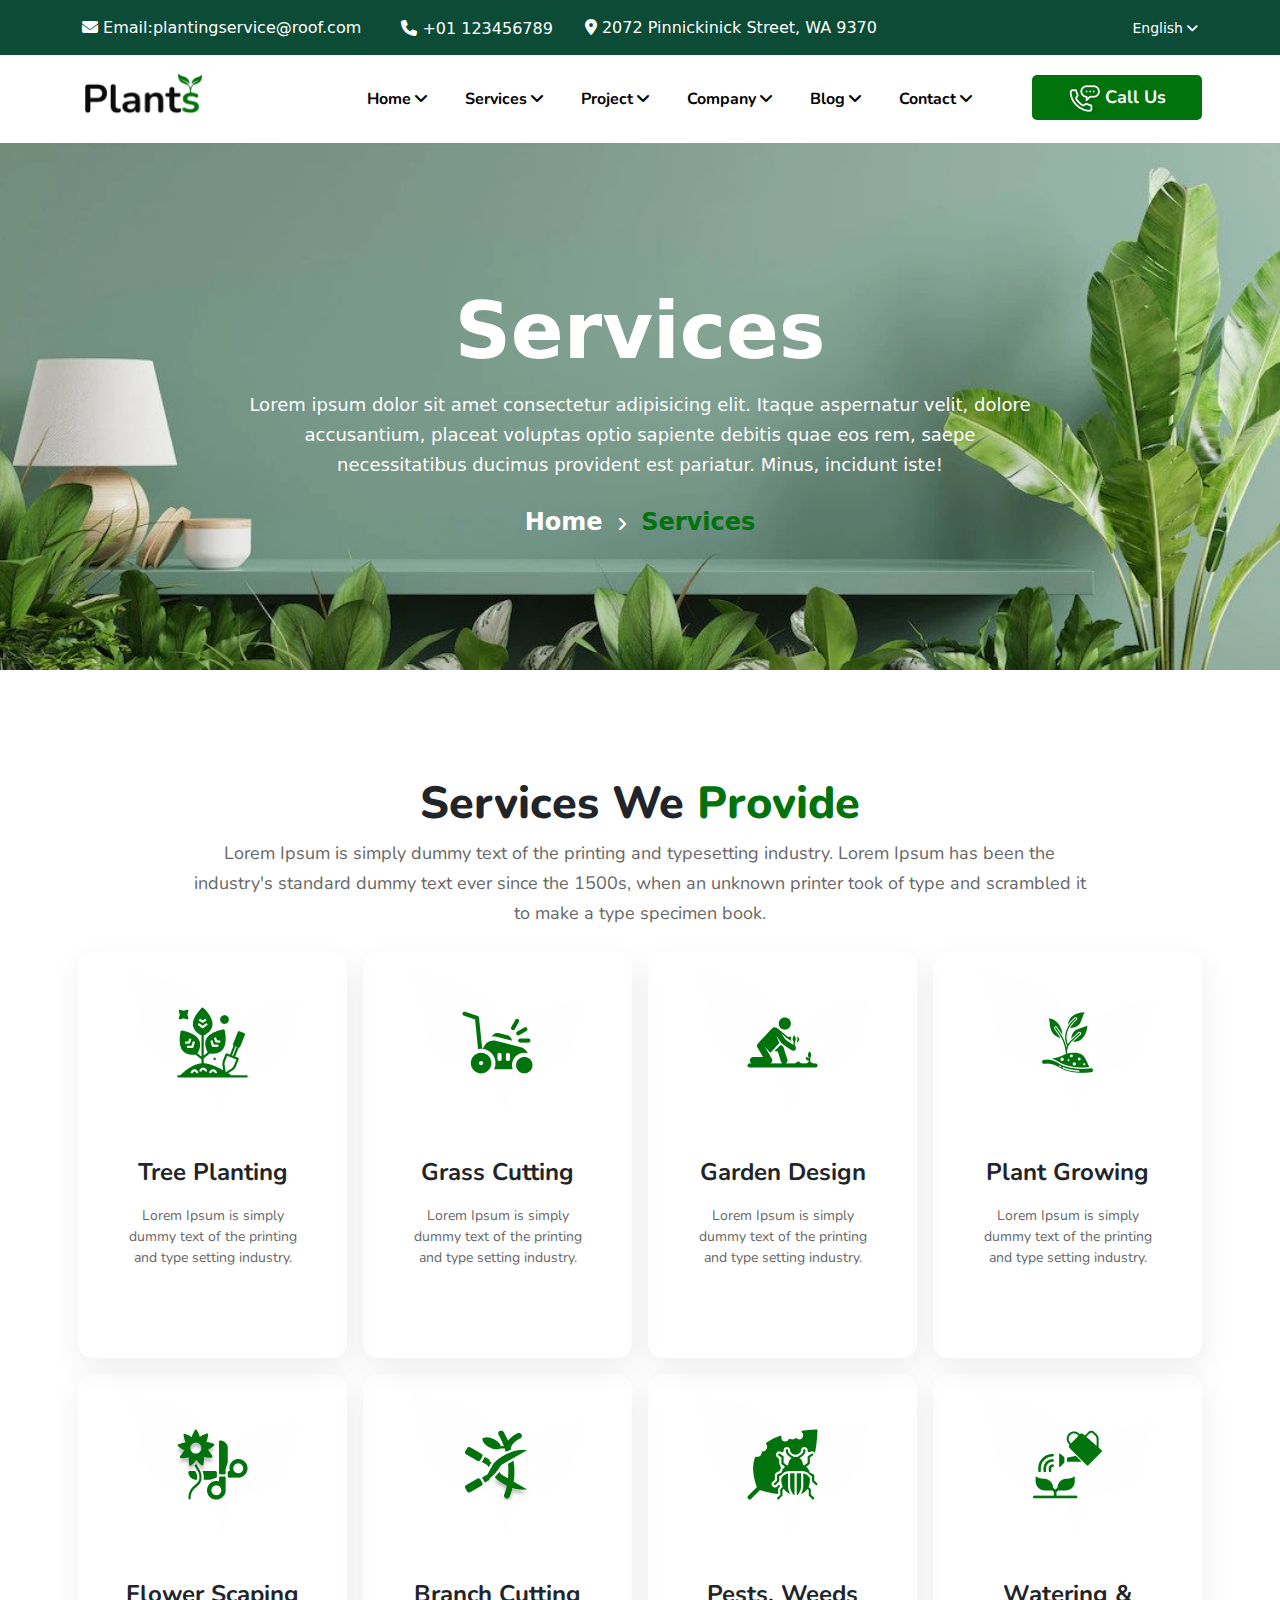
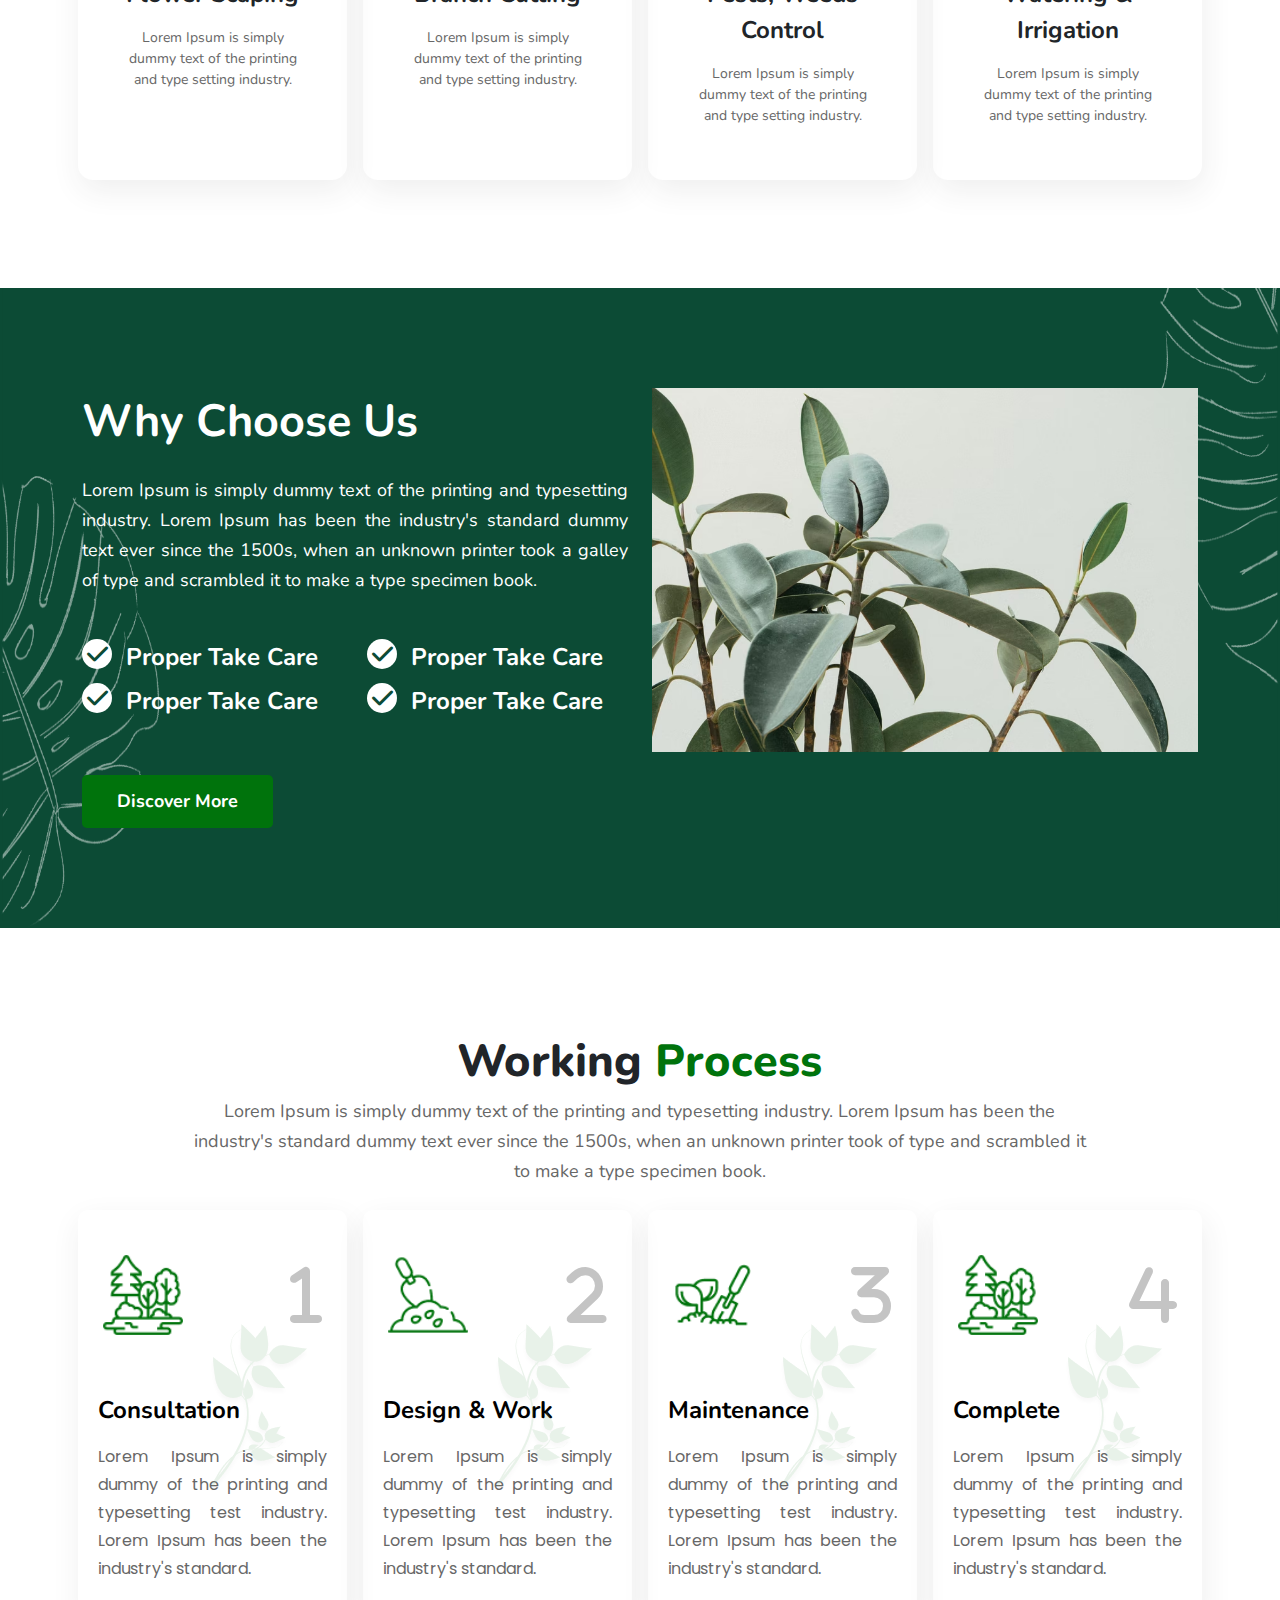
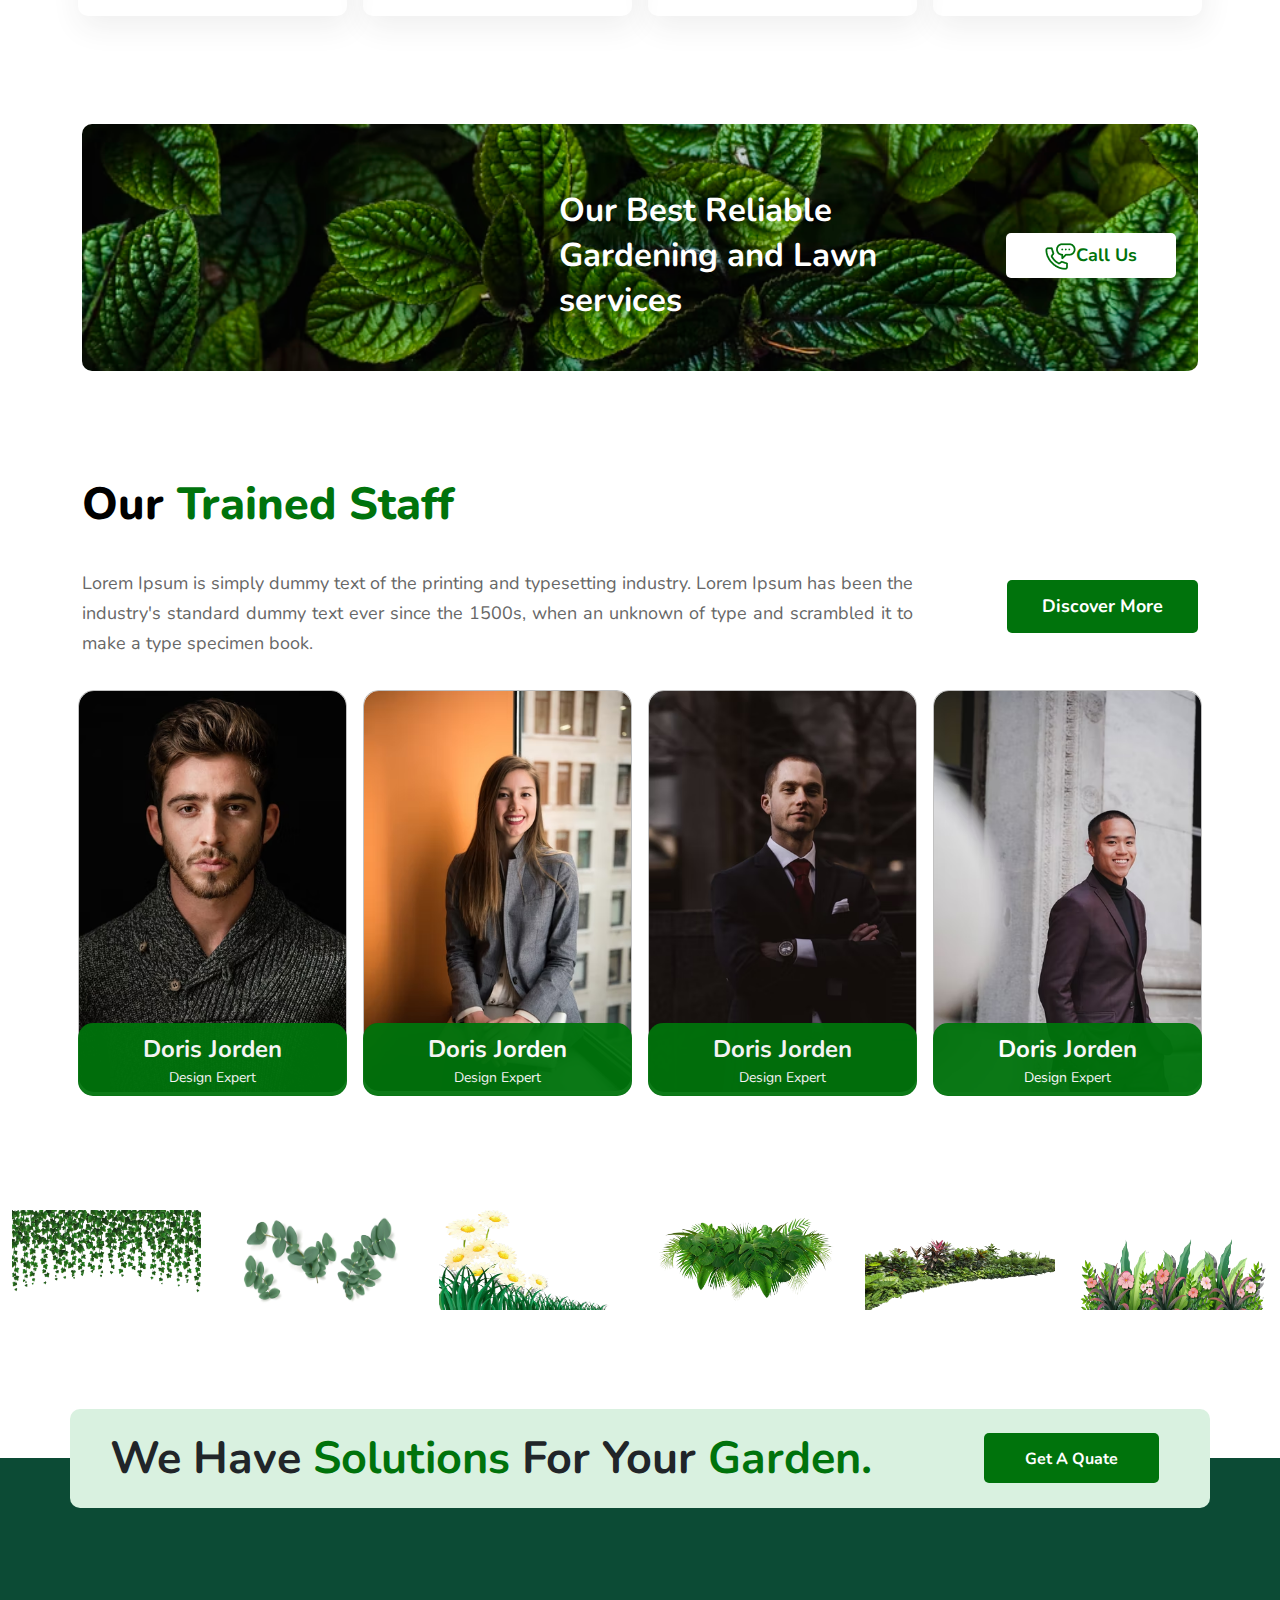
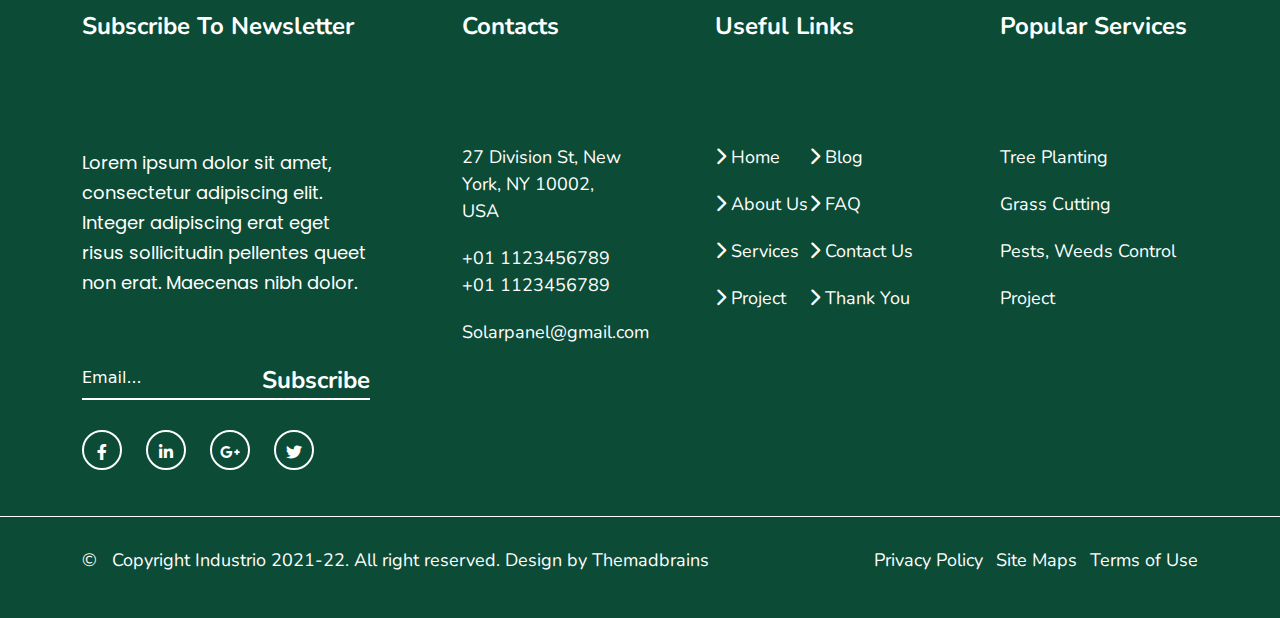
<file: index.html>
<!DOCTYPE html>
<html lang="en">

<head>
  <meta charset="UTF-8">
  <meta http-equiv="X-UA-Compatible" content="IE=edge">
  <meta name="viewport" content="width=device-width, initial-scale=1.0">
  <!-----------------------css--------------------->
  <link rel="stylesheet" href="assets/css/style.css" />
  <link rel="stylesheet" href="assets/css/responsive.css">
  <!-----------------------fontawesome--------------------->
  <link rel="stylesheet" href="./assets/fontawesome/css/all.min.css" />
  <!----------------favicon-------------->
  <link rel="apple-touch-icon" sizes="76x76" href="./assets/favicon/apple-touch-icon.png" />
  <link rel="icon" type="image/png" sizes="32x32" href="./assets/favicon/favicon-32x32.png" />
  <link rel="icon" type="image/png" sizes="16x16" href="./assets/favicon/favicon-16x16.png" />
  <link rel="manifest" href="./assets/favicon/site.webmanifest" />
  <link rel="mask-icon" href="./assets/favicon/safari-pinned-tab.svg" color="#5bbad5" />
  <meta name="msapplication-TileColor" content="#da532c" />
  <meta name="theme-color" content="#ffffff" />
  <!----------------Bootstrap 5 cdn-------------->
  <link href="https://cdn.jsdelivr.net/npm/bootstrap@5.1.3/dist/css/bootstrap.min.css" rel="stylesheet" />
  <script src="https://cdn.jsdelivr.net/npm/bootstrap@5.1.3/dist/js/bootstrap.bundle.min.js"></script>
  <!----------------Google fonts-------------->
  <link rel="preconnect" href="https://fonts.googleapis.com" />
  <link rel="preconnect" href="https://fonts.gstatic.com" crossorigin />
  <link href="https://fonts.googleapis.com/css2?family=Nunito:wght@200;300;400;500;600;700;800&display=swap"
    rel="stylesheet" />
  <link rel="preconnect" href="https://fonts.googleapis.com" />
  <link rel="preconnect" href="https://fonts.gstatic.com" crossorigin />
  <link href="https://fonts.googleapis.com/css2?family=Poppins&display=swap" rel="stylesheet" />
  <title>Services Page</title>
</head>

<body onload="load()">
  <!------------------------------------------------------------header--------------------------------------------------------------->
  <header>
    <div class="container-fluid  top-navbar ful-width">
      <div class="container pt-3 topbar-content mwidth">
        <div class="d-flex justify-content-start">
          <div class="email">
            <i class="fa-solid fa-envelope fa-1x"></i>
            <span class="d-none d-lg-inline-block">
              <p1> Email:plantingservice@roof.com </p1>
            </span>
          </div>
          <div class="number ms-4">
            <i class="fa-solid fa-phone fa-1x mt-1 ms-xl-3"></i>
            <span class="d-none d-lg-inline-block">
              <p1> +01 123456789 </p1>
            </span>
          </div>
          <div class="location ms-3">
            <i class="fa-solid fa-location-dot fa-1x ms-3"></i>
            <span class="d-none d-lg-inline-block">
              <p1> 2072 Pinnickinick Street, WA 9370 </p1>
            </span>
          </div>
          <div class="ms-auto language">
            <a href="#">English<i class="fa-solid fa-angle-down fa-1x"></i> </a>
            <div class="child mt-sm-">
              <ul class="list-3">
                <li>Urdu</li>
                <li>Arabic</li>
                <li>Persian</li>
              </ul>
            </div>
          </div>
        </div>
      </div>
    </div>
  </header>
  <!-----------------------------------------------------navbar---------------------------------------------------------------->
  <nav>
    <div class="container pb-2 mwidth">
      <div class="row">
        <div class="col-md-2 d-flex align-items-center mt-2   logo">
          <img src="./assets/images/1 LOGO.png" width="120px">
        </div>
        <div class="col-md-8 text-end d-lg-block d-none mt-2 py-2">
          <ul class="pt-3 ms-xl-4 ms-lg-3 items">
            <li class="list-1 ms-xl-4">
              <a href="#" id="a1">Home <i class="fa-solid fa-angle-down fa-1x"></i></a>
              <div class="sub">
                <ul class="list-2">
                  <li><a href="#">Home 1</a></li>
                  <li><a href="#">Home 2</a></li>
                  <li><a href="#">Home 3</a></li>
                  <li><a href="#">Home 4</a></li>
                  <li><a href="#">Home 5</a></li>
                </ul>
              </div>
            </li>
            <li class="list-1 ms-xl-4 ms-lg-2"><a href="./index.html" id="a1">Services <i
                  class="fa-solid fa-angle-down  fa-1x"></i></a>
              <div class="sub">
                <ul class="list-2">
                  <li><a href="./index.html">Service 1</a></li>
                  <li><a href="./index.html">Service 2</a></li>
                  <li><a href="./index.html">Service 3</a></li>
                  <li><a href="./index.html">Service 4</a></li>
                  <li><a href="./index.html">Service 5</a></li>
                </ul>
              </div>
            </li>
            <li class="list-1 ms-xl-4 ms-lg-2"><a href="./project-pg/projects.html" id="a1">Project <i
                  class="fa-solid fa-angle-down fa-1x"></i></a>
              <div class="sub">
                <ul class="list-2">
                  <li><a href="./project-pg/projects.html">Project 1</a></li>
                  <li><a href="./project-pg/projects.html">Project 2</a></li>
                  <li><a href="./project-pg/projects.html">Project 3</a></li>
                </ul>
              </div>
            </li>
            <li class="list-1 ms-xl-4 ms-lg-2"><a href="#" id="a1">Company <i
                  class="fa-solid fa-angle-down fa-1x"></i></a>
              <div class="sub">
                <ul class="list-2">
                  <li><a href="#">Company 1</a></li>
                  <li><a href="#">Company 2</a></li>
                  <li><a href="#">Company 3</a></li>
                  <li><a href="#">Company 4</a></li>
                </ul>
              </div>
            </li>
            <li class="list-1 ms-xl-4 ms-lg-2"><a href="#" id="a1">Blog <i class="fa-solid fa-angle-down fa-1x"></i></a>
              <div class="sub">
                <ul class="list-2">
                  <li><a href="#">Blog 3</a></li>
                  <li><a href="#">Blog 2</a></li>
                  <li><a href="#">Blog 1</a></li>
                </ul>
              </div>
            </li>
            <li class="list-1 ms-xl-4 ms-lg-2"><a href="#" id="a1">Contact <i
                  class="fa-solid fa-angle-down fa-1x"></i></a>
              <div class="sub">
                <ul class="list-2">
                  <li><a href="#">Contact 3</a></li>
                  <li><a href="#">Contact 2</a></li>
                  <li><a href="#">Contact 1</a></li>
                </ul>
              </div>
            </li>
          </ul>
        </div>
        <div class="col-md-2 text-end pt-0   d-lg-block d-none">
          <button class="contact"><a href="#" id="a1"><img src="./assets/images/phone.png"> Call Us</a></button>
        </div>
      </div>
      <div class="toggle d-lg-none d-block ">
        <i class="fa-solid fa-bars" onclick="drop()"></i>
      </div>
      <!--------------------------------------------miniscreen navbar----------------------------------------->
      <div class="container d-men d-lg-none" id="d-men">
        <ul class="pt-3 items">
          <li class="d-1">
            <a href="#" id="a1">Home <i class="fa-solid fa-angle-down fa-1x"></i></a>
            <div class="mini-sub">
              <ul class="mini-list-2">
                <li><a href="#">Home 1</a></li>
                <li><a href="#">Home 2</a></li>
                <li><a href="#">Home 3</a></li>
                <li><a href="#">Home 4</a></li>
                <li><a href="#">Home 5</a></li>
              </ul>
            </div>
          </li>
          <li class="d-1"><a href="./index.html" id="a1">Services <i class="fa-solid fa-angle-down  fa-1x"></i></a>
            <div class="mini-sub">
              <ul class="mini-list-2">
                <li><a href="./index.html">Service 1</a></li>
                <li><a href="./index.html">Service 2</a></li>
                <li><a href="./index.html">Service 3</a></li>
                <li><a href="./index.html">Service 4</a></li>
                <li><a href="./index.html">Service 5</a></li>
              </ul>
            </div>
          </li>
          <li class="d-1"><a href="./project-pg/projects.html" id="a1">Project <i
                class="fa-solid fa-angle-down fa-1x"></i></a>
            <div class="mini-sub">
              <ul class="mini-list-2">
                <li><a href="./project-pg/projects.html">Project 1</a></li>
                <li><a href="./project-pg/projects.html">Project 2</a></li>
                <li><a href="./project-pg/projects.html">Project 3</a></li>
              </ul>
            </div>
          </li>
          <li class="d-1"><a href="#" id="a1">Company <i class="fa-solid fa-angle-down fa-1x"></i></a>
            <div class="mini-sub">
              <ul class="mini-list-2">
                <li><a href="#">Company 1</a></li>
                <li><a href="#">Company 2</a></li>
                <li><a href="#">Company 3</a></li>
                <li><a href="#">Company 4</a></li>
              </ul>
            </div>
          </li>
          <li class="d-1"><a href="#" id="a1">Blog <i class="fa-solid fa-angle-down fa-1x"></i></a>
            <div class="mini-sub">
              <ul class="mini-list-2">
                <li><a href="#">Blog 3</a></li>
                <li><a href="#">Blog 2</a></li>
                <li><a href="#">Blog 1</a></li>
              </ul>
            </div>
          </li>
          <li class="d-1"><a href="#" id="a1">Contact <i class="fa-solid fa-angle-down fa-1x"></i></a>
            <div class="mini-sub">
              <ul class="mini-list-2">
                <li><a href="#">Contact 3</a></li>
                <li><a href="#">Contact 2</a></li>
                <li><a href="#">Contact 1</a></li>
              </ul>
            </div>
          </li>
        </ul>
      </div>
    </div>
  </nav>
  <!--------------------------------------------------------------------------background----------------------------------------------------->
  <div class="container-fluid background  mwidth">
    <div class="container">
      <div class="text">
        <p1> Services </p1> <br>
        <p2>Lorem ipsum dolor sit amet consectetur adipisicing elit. Itaque aspernatur velit, dolore accusantium,
          placeat voluptas optio sapiente debitis quae eos rem, saepe necessitatibus ducimus provident est pariatur.
          Minus, incidunt iste!</p2> <br>

        <div class="mt-4">
          <p3>Home</p3> &nbsp; <i class="fa-solid fa-angle-right fa-1x"></i> &nbsp; <p4>Services</p4>
        </div>
      </div>
    </div>
  </div>
  </div>
  </div>
  </div>
  <!-----------------------------------------------------services we provide----------------------------------------------------->
  <div class="container-fluid services">
    <div class="container mwidth">
      <div class="ser-text">
        <div class="ser-heading">
          Services We <span>Provide</span>
        </div>
        <p>Lorem Ipsum is simply dummy text of the printing and typesetting industry. Lorem Ipsum has been the
          industry's standard dummy text ever since the 1500s, when an unknown printer took of type and scrambled it to
          make a type specimen book.</p>
      </div>
      <img src="./assets/images/services/stem.png" class="stem">
      <!-------------------------------------------row 1-------------------------------------->
      <div class="row flex-wrap">
        <!---------------service card 1------------------>
        <div class="col-xl-3 col-lg-4 col-md-6 d-flex my-2 px-2 cards-column">
          <div class="ser-box">
            <div class="ser-pic d-flex justify-content-center align-items-center">
              <img src="assets/images/services/c1g.png" class="ser-visible">
              <img src="assets/images/services/c1w.png" class="ser-hid">
            </div>
            <div class="ser-details text-center">
              <div class="serbox-heading">Tree Planting</div>
              <p>Lorem Ipsum is simply dummy text of the printing and type setting industry.</p>
            </div>
          </div>
        </div>
        <!---------------service card 2------------------>
        <div class="col-xl-3 col-lg-4 col-md-6 d-flex my-2 px-2 cards-column">
          <div class="ser-box">
            <div class="ser-pic d-flex justify-content-center align-items-center">
              <img src="./assets/images/services/c2g.png" class="ser-visible">
              <img src="assets/images/services/c2w.png" class="ser-hid">
            </div>
            <div class="ser-details text-center">
              <div class="serbox-heading">Grass Cutting</div>
              <p>Lorem Ipsum is simply dummy text of the printing and type setting industry.</p>
            </div>
          </div>
        </div>
        <!---------------service card 3------------------>
        <div class="col-xl-3 col-lg-4 col-md-6 d-fle my-2 px-2  cards-column">
          <div class="ser-box">
            <div class="ser-pic d-flex justify-content-center align-items-center">
              <img src="./assets/images/services/c3g.png" class="ser-visible">
              <img src="assets/images/services/c3w.png" class="ser-hid">
            </div>
            <div class="ser-details text-center">
              <div class="serbox-heading">Garden Design</div>
              <p>Lorem Ipsum is simply dummy text of the printing and type setting industry.</p>
            </div>
          </div>
        </div>
        <!---------------service card 4------------------>
        <div class="col-xl-3 col-lg-4 col-md-6 d-fle my-2 px-2  cards-column">
          <div class="ser-box">
            <div class="ser-pic d-flex justify-content-center align-items-center">
              <img src="./assets/images/services/c4g.png" class="ser-visible">
              <img src="assets/images/services/c4w.png" class="ser-hid">
            </div>
            <div class="ser-details text-center">
              <div class="serbox-heading">Plant Growing</div>
              <p>Lorem Ipsum is simply dummy text of the printing and type setting industry.</p>
            </div>
          </div>
        </div>
        <!-- </div>   -->
        <!-------------------------------------------row 2-------------------------------------->
        <!-- <div class="row "> -->
        <!---------------service card 5------------------>
        <div class="col-xl-3 col-lg-4 col-md-6 d-flex my-2 px-2  cards-column">
          <div class="ser-box">
            <div class="ser-pic d-flex justify-content-center align-items-center">
              <img src="./assets/images/services/c5g.png" class="ser-visible">
              <img src="assets/images/services/c5w.png" class="ser-hid">
            </div>
            <div class="ser-details text-center">
              <div class="serbox-heading">Flower Scaping</div>
              <p>Lorem Ipsum is simply dummy text of the printing and type setting industry.</p>
            </div>
          </div>
        </div>
        <!---------------service card 6------------------>
        <div class="col-xl-3 col-lg-4 col-md-6   d-flex my-2 px-2 cards-column">
          <div class="ser-box">
            <div class="ser-pic d-flex justify-content-center align-items-center">
              <img src="./assets/images/services/c6g.png" class="ser-visible">
              <img src="assets/images/services/c6w.png" class="ser-hid">
            </div>
            <div class="ser-details text-center">
              <div class="serbox-heading">Branch Cutting</div>
              <p>Lorem Ipsum is simply dummy text of the printing and type setting industry.</p>
            </div>
          </div>
        </div>
        <!---------------service card 7------------------>
        <div class="col-xl-3 col-lg-4 col-md-6 d-flex my-2 px-2 cards-column">
          <div class="ser-box">
            <div class="ser-pic d-flex justify-content-center align-items-center">
              <img src="./assets/images/services/c7g.png" class="ser-visible">
              <img src="assets/images/services/c7w.png" class="ser-hid">
            </div>
            <div class="ser-details text-center">
              <div class="serbox-heading">Pests, Weeds Control</div>
              <p>Lorem Ipsum is simply dummy text of the printing and type setting industry.</p>
            </div>
          </div>
        </div>
        <!---------------service card 8------------------>
        <div class="col-xl-3 col-lg-4 col-md-6 d-flex my-2 px-2 cards-column">
          <div class="ser-box">
            <div class="ser-pic d-flex justify-content-center align-items-center">
              <img src="./assets/images/services/c8g .png" class="ser-visible">
              <img src="assets/images/services/c8w.png" class="ser-hid">
            </div>
            <div class="ser-details text-center">
              <div class="serbox-heading">Watering & Irrigation</div>
              <p>Lorem Ipsum is simply dummy text of the printing and type setting industry.</p>
            </div>
          </div>
        </div>

      </div>
    </div>
  </div>

  <!-----------------------------------------------------------Why us------------------------------------------------------------------>
  <div class="container-fluid why-us">
    <div class="container  mwidth">
      <div class="row">
        <div class="col-lg-6">
          <div class="why-heading">Why Choose Us</div>
          <p>Lorem Ipsum is simply dummy text of the printing and typesetting industry.
            Lorem Ipsum has been the industry's standard dummy text ever since the 1500s,
            when an unknown printer took a galley of type and scrambled it to make a type
            specimen book.</p>
          <div class="points">
            <div class="row">
              <div class="col-xl-6 ">
                <div class="d-flex my-2">
                  <div class="circle"><i class="fa-solid fa-check"></i></div> &nbsp </i>Proper Take Care
                </div>
                <div class="d-flex my-2">
                  <div class="circle"><i class="fa-solid fa-check"></i></div> &nbsp </i>Proper Take Care
                </div>
              </div>
              <div class="col-xl-6">
                <div class="d-flex my-2">
                  <div class="circle"><i class="fa-solid fa-check"></i></div> &nbsp </i>Proper Take Care
                </div>
                <div class="d-flex my-2">
                  <div class="circle"><i class="fa-solid fa-check"></i></div> &nbsp </i>Proper Take Care
                </div>
              </div>

            </div>
          </div>
          <button class="Dis-more mt-5">Discover More</button>
        </div>
        <div class="col-lg-6 mt-5 mt-lg-0">
          <div class="picture">
            <img src="./assets/images/0.avif" height="100%" width="100%">
          </div>
        </div>
      </div>
    </div>
  </div>
  <!------------------------------------------------------------working process------------------------------------------------------>
  <div class="container-fluid working">
    <div class="container mwidth">
      <div class="wor-text">
        <div class="wor-heading">
          Working <span>Process</span>
        </div>
        <p>Lorem Ipsum is simply dummy text of the printing and typesetting industry. Lorem Ipsum has been the
          industry's standard dummy text ever since the 1500s, when an unknown printer took of type and scrambled it to
          make a type specimen book.</p>
      </div>
      <!-------------------------------------------row 1-------------------------------------->
      <div class="row flex-wrap">
        <!---------------working card 1------------------>
        <div class="col-xl-3 col-lg-4 col-md-6 d-flex my-2 px-2 cards-column">
          <div class="wor-box">
            <div class="d-flex worcard-host">
              <div class="wor-pic d-flex ">
                <img src="assets/images/working/w3g.png" class="wor-visible">
                <img src="assets/images/working/w3w.png" class="wor-hid">
              </div>
              <div class="wor-count d-flex ms-auto">
                <i class="fa-solid fa-1 fa-4x"></i>
              </div>
            </div>
            <img src="assets/images/working/Group.png" class="back-img">
            <img src="assets/images/working/G00.png" class="back-img">
            <div class="wor-details">
              <div class="worbox-heading">Consultation</div>
              <p>Lorem Ipsum is simply dummy of the printing and typesetting test
                industry. Lorem Ipsum has been
                the industry's standard.</p>
            </div>
          </div>
        </div>
        <!---------------working card 2------------------>
        <div class="col-xl-3 col-lg-4 col-md-6 d-flex my-2 px-2 cards-column">
          <div class="wor-box">
            <div class="d-flex worcard-host">
              <div class="wor-pic d-flex ">
                <img src="assets/images/working/w1g.png" class="wor-visible">
                <img src="assets/images/working/w1w.png" class="wor-hid">
              </div>
              <div class="wor-count d-flex ms-auto">
                <i class="fa-solid fa-2 fa-4x"></i>
              </div>
            </div>
            <img src="./assets/images/working/Group.png" class="back-img">
            <img src="assets/images/working/G00.png" class="back-img">
            <div class="wor-details">
              <div class="worbox-heading">Design & Work</div>
              <p>Lorem Ipsum is simply dummy of the printing and typesetting test
                industry. Lorem Ipsum has been
                the industry's standard.</p>
            </div>
          </div>
        </div>
        <!---------------working card 3------------------>
        <div class="col-xl-3 col-lg-4 col-md-6 d-flex my-2 px-2 cards-column">
          <div class="wor-box">
            <div class="d-flex worcard-host">
              <div class="wor-pic d-flex ">
                <img src="assets/images/working/w2g.png" class="wor-visible">
                <img src="assets/images/working/w2w.png" class="wor-hid">
              </div>
              <div class="wor-count d-flex ms-auto">
                <i class="fa-solid fa-3 fa-4x"></i>
              </div>
            </div>
            <img src="./assets/images/working/Group.png" class="back-img">
            <img src="assets/images/working/G00.png" class="back-img">
            <div class="wor-details">
              <div class="worbox-heading">Maintenance</div>
              <p>Lorem Ipsum is simply dummy of the printing and typesetting test
                industry. Lorem Ipsum has been
                the industry's standard.</p>
            </div>
          </div>
        </div>
        <!---------------working card 4------------------>
        <div class="col-xl-3 col-lg-4 col-md-6 d-flex my-2 px-2 cards-column">
          <div class="wor-box">
            <div class="d-flex worcard-host">
              <div class="wor-pic d-flex ">
                <img src="assets/images/working/w3g.png" class="wor-visible">
                <img src="assets/images/working/w3w.png" class="wor-hid">
              </div>
              <div class="wor-count d-flex ms-auto">
                <i class="fa-solid fa-4 fa-4x"></i>
              </div>
            </div>
            <img src="./assets/images/working/Group.png" class="back-img">
            <img src="assets/images/working/G00.png" class="back-img">
            <div class="wor-details">
              <div class="worbox-heading">Complete</div>
              <p>Lorem Ipsum is simply dummy of the printing and typesetting test
                industry. Lorem Ipsum has been
                the industry's standard.</p>
            </div>
          </div>
        </div>
      </div>
      <div class="cta">
        <div class="row cta-row ">
          <div class="col-lg-5"> </div>
          <div class="col-lg-7">
            <div class="row">
              <div class="col-md-8 caption">
                Our Best Reliable Gardening and Lawn services
              </div>
              <div class="col-md-4 d-md-flex justify-content-md-center align-items-center capsbtn-host">
                <button class="caps-btn"><a href="#"><img src="./assets/images/phoneg.png">Call Us</a></button>
              </div>
            </div>
          </div>
        </div>
      </div>
    </div>
  </div>
  <!------------------------------------------------------------staff------------------------------------------------------>
  <div class="container-fluid staff">
    <div class="container mwidth">
      <div class="staff-heading">
        Our <span>Trained Staff</span>
      </div>
      <div class="row">
        <div class="col-md-9 staff-text">
          <p>Lorem Ipsum is simply dummy text of the printing and typesetting industry. Lorem Ipsum has been the
            industry's
            standard dummy text ever since the 1500s, when an unknown of type and scrambled it to make a type specimen
            book.
          </p>
        </div>
        <div class="col-md-3 d-flex justify-content-md-end  align-items-center dis-btn">
          <button class="Dis-more">Discover More</button>
        </div>

        <!---------------card 1------------------>
        <div class="col-xl-3 col-lg-4 col-md-6 my-3 d-flex my-2 px-2 cards-column">
          <div class="staff-card-host">
            <div class="staff-box">
              <img src="./assets/images/1d.avif" height="auto" width="100%">
            </div>
            <!---------- shutter --------->
            <div class="staff-shutter">
              <div class="staff-shutter-heading"> Doris Jorden </div>
              <p>Design Expert</p>
              <div class="icons d-flex justify-content-between">
                <i class="fa-brands fa-google-plus-g fa-2x  "></i>
                <i class="fa-brands fa-facebook-f fa-2x  "></i>
                <i class="fa-brands fa-twitter fa-2x  "></i>
                <i class="fa-brands fa-pinterest-p fa-2x  "></i>
                <i class="fa-brands fa-linkedin-in fa-2x  "></i>
              </div>

            </div>
          </div>
        </div>
        <!---------------card 2------------------>
        <div class="col-xl-3 col-lg-4 col-md-6 my-3 d-flex my-2 px-2 cards-column">
          <div class="staff-card-host">
            <div class="staff-box">
              <img src="./assets/images/2.avif" height="auto" width="100%">
            </div>
            <!---------- shutter --------->
            <div class="staff-shutter">
              <div class="staff-shutter-heading"> Doris Jorden </div>
              <p>Design Expert</p>
              <div class="icons d-flex justify-content-between">
                <i class="fa-brands fa-google-plus-g fa-2x  "></i>
                <i class="fa-brands fa-facebook-f fa-2x  "></i>
                <i class="fa-brands fa-twitter fa-2x  "></i>
                <i class="fa-brands fa-pinterest-p fa-2x  "></i>
                <i class="fa-brands fa-linkedin-in fa-2x  "></i>
              </div>

            </div>
          </div>
        </div>
        <!---------------card 3------------------>
        <div class="col-xl-3 col-lg-4 col-md-6 my-3 d-flex my-2 px-2 cards-column">
          <div class="staff-card-host">
            <div class="staff-box">
              <img src="./assets/images/e5.avif" height="auto" width="100%">
            </div>
            <!---------- shutter --------->
            <div class="staff-shutter">
              <div class="staff-shutter-heading"> Doris Jorden </div>
              <p>Design Expert</p>
              <div class="icons d-flex justify-content-between">
                <i class="fa-brands fa-google-plus-g fa-2x  "></i>
                <i class="fa-brands fa-facebook-f fa-2x  "></i>
                <i class="fa-brands fa-twitter fa-2x  "></i>
                <i class="fa-brands fa-pinterest-p fa-2x  "></i>
                <i class="fa-brands fa-linkedin-in fa-2x  "></i>
              </div>

            </div>
          </div>
        </div>
        <!---------------card 4------------------>
        <div class="col-xl-3 col-lg-4 col-md-6 my-3 d-flex my-2 px-2 cards-column">
          <div class="staff-card-host">
            <div class="staff-box">
              <img src="./assets/images/f3.avif" height="auto" width="100%">
            </div>
            <!---------- shutter --------->
            <div class="staff-shutter">
              <div class="staff-shutter-heading"> Doris Jorden </div>
              <p>Design Expert</p>
              <div class="icons d-flex justify-content-between">
                <i class="fa-brands fa-google-plus-g fa-2x  "></i>
                <i class="fa-brands fa-facebook-f fa-2x  "></i>
                <i class="fa-brands fa-twitter fa-2x  "></i>
                <i class="fa-brands fa-pinterest-p fa-2x  "></i>
                <i class="fa-brands fa-linkedin-in fa-2x  "></i>
              </div>

            </div>
          </div>
        </div>
      </div>
    </div>
  </div>
  </div>
  <!------------------------------------------------------------horizontal boxes------------------------------------------------------>
  <div class="container-fluid   boxes-host">
    <div class="row">
      <!--1-->
      <div class="col-lg-2 col-md-6 my-5 d-flex justify-content-center align-items-center">
        <div class="horizon-box">
          <img src="./assets/images/horizon/11.png" height="100%" width="100%">
        </div>
      </div>
      <!--2-->
      <div class="col-lg-2 col-md-6 my-5 d-flex justify-content-center align-items-center">
        <div class="horizon-box">
          <img src="./assets/images/horizon/2.webp" height="100%" width="100%">
        </div>
      </div>
      <!--3-->
      <div class="col-lg-2 col-md-6 my-5 d-flex justify-content-center align-items-center">
        <div class="horizon-box">
          <img src="./assets/images/horizon/22.png" height="100%" width="100%">
        </div>
      </div>
      <!--4-->
      <div class="col-lg-2 col-md-6 my-5 d-flex justify-content-center align-items-center">
        <div class="horizon-box">
          <img src="./assets/images/horizon/3.png" height="100%" width="100%">
        </div>
      </div>
      <!--5-->
      <div class="col-lg-2 col-md-6 my-5 d-flex justify-content-center align-items-center">
        <div class="horizon-box">
          <img src="./assets/images/horizon/44.png" height="100%" width="100%">
        </div>
      </div>
      <!--6-->
      <div class="col-lg-2 col-md-6 my-5 d-flex justify-content-center align-items-center">
        <div class="horizon-box">
          <img src="./assets/images/horizon/4.png" height="100%" width="100%">
        </div>
      </div>
    </div>
    <!-----------------------overlay--------------------------------->
    <div class="container py-2 overlay mwidth " id="position-handling">
      <div class="row ms-md-3">
        <div class="col-xl-9 text-xl-start text-center py-2 overlay-heading ">
          We Have <span>Solutions</span> For Your <span>Garden.</span>
        </div>
        <div class="col-xl-3  d-flex justify-content-center align-items-center  py-2 gbt">
          <button class="get"><a href="#">Get A Quate</a></button>
        </div>
      </div>
    </div>
  </div>
  <!------------------------------------------------------------footer------------------------------------------------------>
  <footer>
    <div class="container-fluid footer ful-width">
      <div class="container footer-content mwidth">
        <div class="row">
          <div class="col-xl-4 col-lg-12 me-lg-0 left">
            <div class="left-host">
              <div class="news-heading">
                Subscribe To Newsletter
              </div> <br>
              <p1>Lorem ipsum dolor sit amet, consectetur adipiscing elit. Integer adipiscing erat eget risus
                sollicitudin
                pellentes queet non erat. Maecenas nibh dolor.</p1>
              <form action="#" class="frm mt-3 d-flex ">
                <input class="mt-5" type="email" placeholder="Email...">
                <button class="subscribe ms-auto mt-5"><a href="#"> Subscribe</a></button>
              </form>
              <ul class="d-flex" id="frm-icons">
                <li class="icon-list">
                  <div class="ft-circle"><i class="fa-brands fa-facebook-f"></i></div>
                </li>
                <li class="icon-list">
                  <div class="ft-circle ms-4"><i class="fa-brands fa-linkedin-in"></i></div>
                </li>
                <li class="icon-list">
                  <div class="ft-circle ms-4"><i class="fa-brands fa-google-plus-g"></i></div>
                </li>
                <li class="icon-list">
                  <div class="ft-circle ms-4"><i class="fa-brands fa-twitter"></i>
                    <div>
                </li>
              </ul>
            </div>
          </div>
          <!------------------contacts-------------------->
          <div class="col-xl-2 col-lg-3 col-md-6 mt-4 mt-lg-0 contacts">
            <div class="ft-con-content">
              <div class="con-heading "> Contacts </div>
              <div class="material-start">
                <ul class="ft-con-list">
                  <li> 27 Division St, New York, NY 10002, USA </li>
                  <li> +01 1123456789 <br> +01 1123456789 </li>
                  <li>Solarpanel@gmail.com</li>
                </ul>
              </div>
            </div>
          </div>
          <!------------------links-------------------->
          <div class="col-xl-3 col-lg-5 col-md-6 mt-4 mt-lg-0 links">
            <div class="ft-links-content">
              <div class="links-heading ms-md-5 ms-xl-0" id="useful">Useful Links</div>
              <div class="d-md-flex flex-wrap justify-content-xl-between justify-content-md-around  material-start">
                <div class="one">
                  <ul class="ft-links-list">
                    <li> <a href="#"> <i class="fa-solid fa-chevron-right fa-1x"></i> Home </a> </li>
                    <li> <a href="#"> <i class="fa-solid fa-chevron-right fa-1x"></i> About Us </a> </li>
                    <li> <a href="#"> <i class="fa-solid fa-chevron-right fa-1x"></i> Services </a> </li>
                    <li> <a href="#"> <i class="fa-solid fa-chevron-right fa-1x"></i> Project </a> </li>
                  </ul>
                </div>
                <div class="two">
                  <ul class="ft-links-list">
                    <li> <a href="#"> <i class="fa-solid fa-chevron-right fa-1x"></i> Blog </a> </li>
                    <li> <a href="#"> <i class="fa-solid fa-chevron-right fa-1x"></i> FAQ </a> </li>
                    <li> <a href="#"> <i class="fa-solid fa-chevron-right fa-1x"></i> Contact Us </a> </li>
                    <li> <a href="#"> <i class="fa-solid fa-chevron-right fa-1x"></i> Thank You </a> </li>
                  </ul>
                </div>
              </div>
            </div>
          </div>
          <!------------------services-------------------->
          <div class="col-xl-3 col-lg-4 mt-4 mt-lg-0 foot-services">
            <div class="ft-serv-content">
              <div class="serv-heading">Popular Services</div>
              <div class="material-start">
                <ul class="ft-serv-list">
                  <li> Tree Planting </li>
                  <li> Grass Cutting </li>
                  <li> Pests, Weeds Control </li>
                  <li> Project </li>
                </ul>
              </div>
            </div>
          </div>
        </div>
      </div>
    </div>
    <!------------------------------------------------------------endbar------------------------------------------------------>
    <div class="container-fluid endbar ful-width">
      <div class="container mwidth">
        <div class="row">
          <div class="col-xl-8 copy-right">
            <p> &copy; &nbsp; Copyright Industrio 2021-22. All right reserved. Design by Themadbrains </p>
          </div>
          <div class="col-xl-4 terms">
            <ul class="end-list">
              <li>Privacy Policy</li>
              <li>Site Maps </li>
              <li>Terms of Use</li>
            </ul>
          </div>
        </div>
      </div>
    </div>
  </footer>
</body>
<script src="./assets/js/custom.js"></script>

</html>
</file>
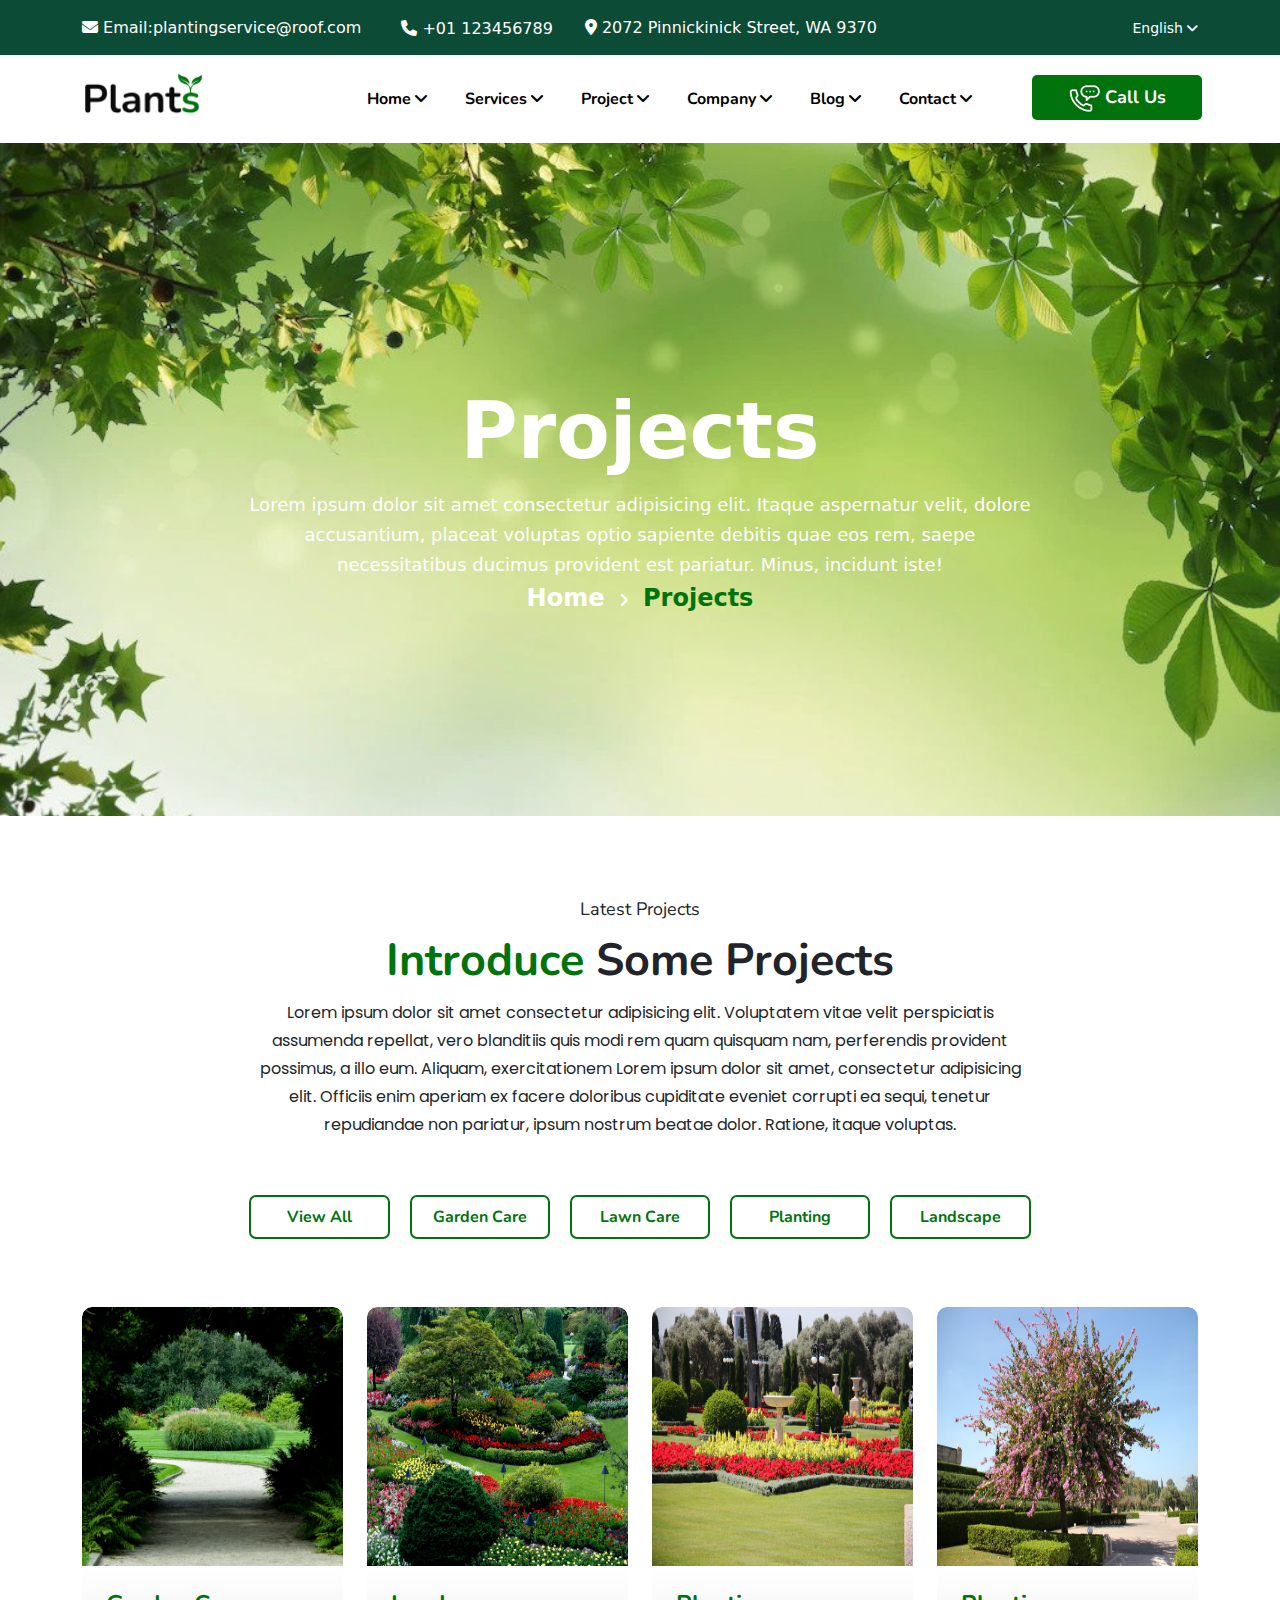
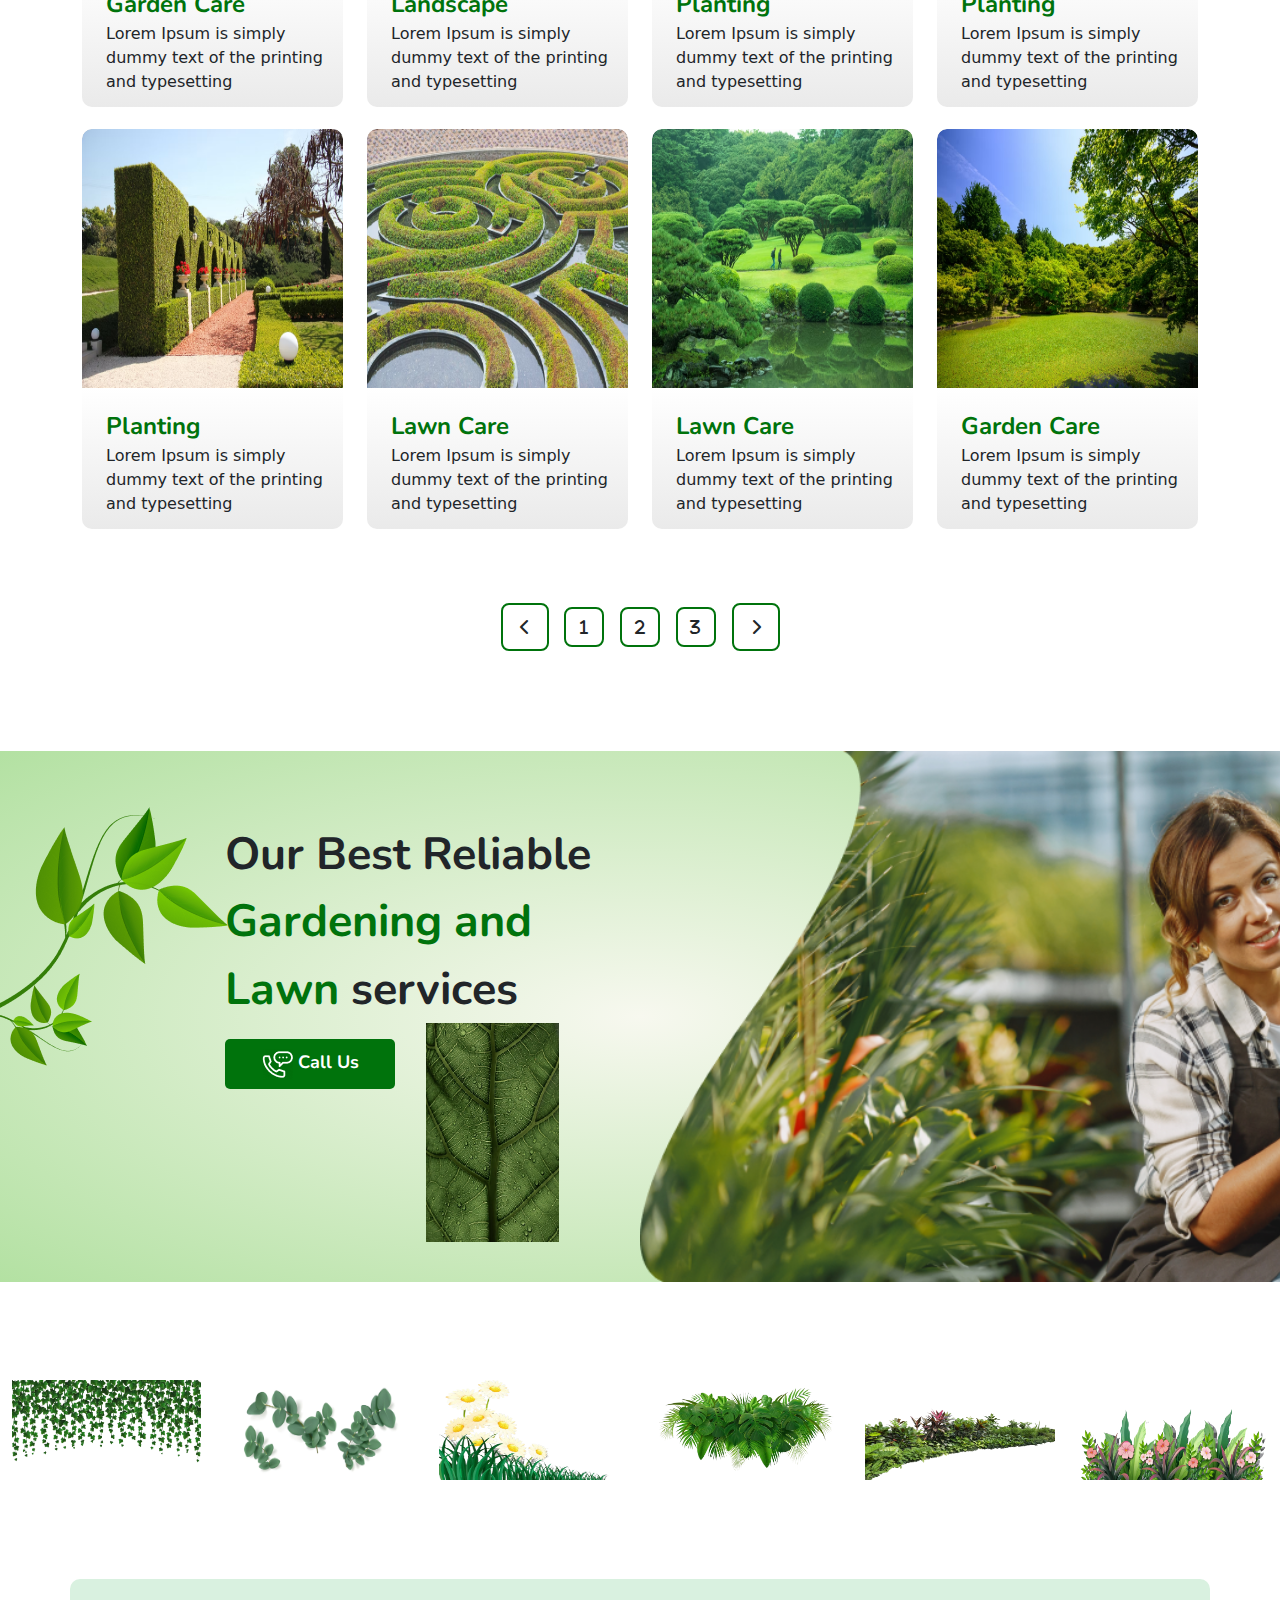
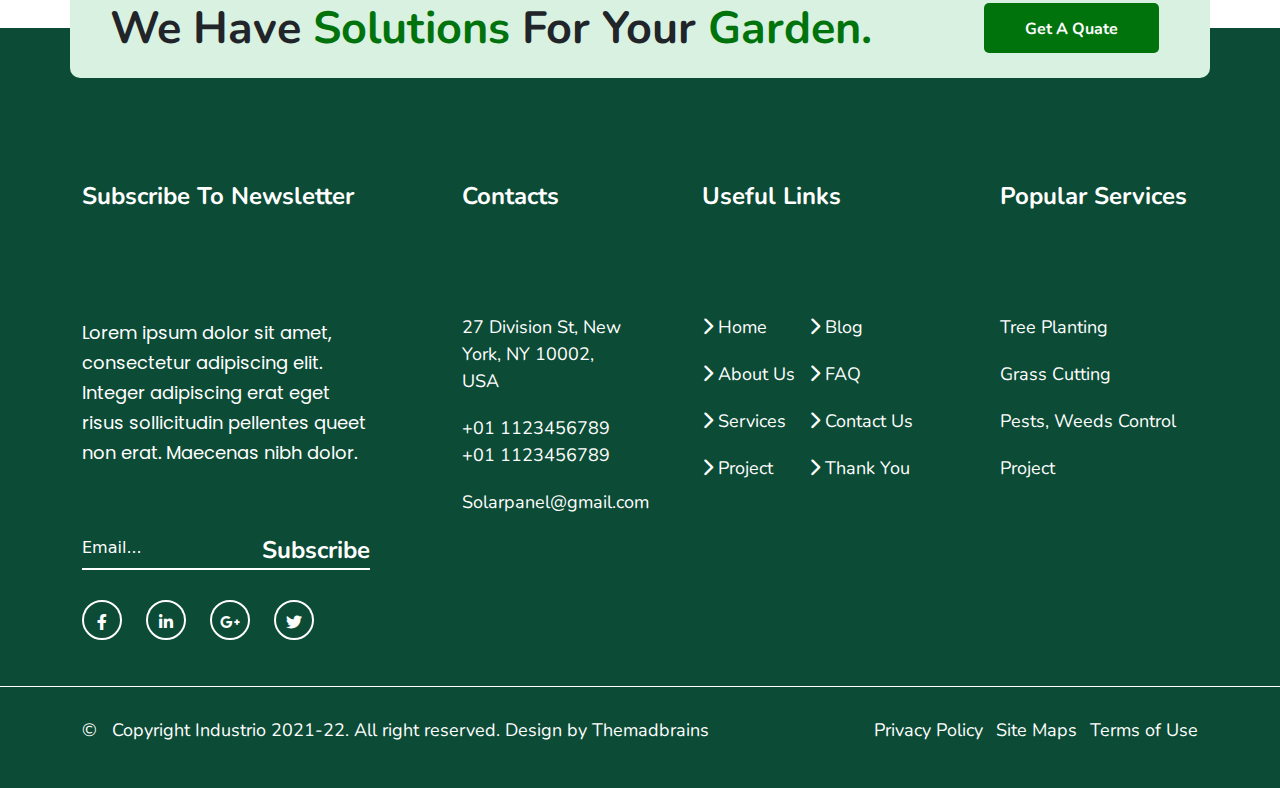
<file: project-pg/projects.html>
<!DOCTYPE html>
<html lang="en">

<head>
  <meta charset="UTF-8" />
  <meta http-equiv="X-UA-Compatible" content="IE=edge" />
  <meta name="viewport" content="width=device-width, initial-scale=1.0" />
  <!-----------------------css--------------------->
  <link rel="stylesheet" href="assets/css/projects_style.css" />
  <link rel="stylesheet" href="assets/css/style.css" />
  <link rel="stylesheet" href="assets/css/responsive.css">
  <!-----------------------fontawesome--------------------->
  <link rel="stylesheet" href="./assets/fontawesome/css/all.min.css" />
  <title>Projects Page</title>
  <!----------------favicon-------------->
  <link rel="apple-touch-icon" sizes="76x76" href="./assets/favicon/apple-touch-icon.png" />
  <link rel="icon" type="image/png" sizes="32x32" href="./assets/favicon/favicon-32x32.png" />
  <link rel="icon" type="image/png" sizes="16x16" href="./assets/favicon/favicon-16x16.png" />
  <link rel="manifest" href="./assets/favicon/site.webmanifest" />
  <link rel="mask-icon" href="./assets/favicon/safari-pinned-tab.svg" color="#5bbad5" />
  <meta name="msapplication-TileColor" content="#da532c" />
  <meta name="theme-color" content="#ffffff" />
  <!----------------Bootstrap 5 cdn-------------->
  <link href="https://cdn.jsdelivr.net/npm/bootstrap@5.1.3/dist/css/bootstrap.min.css" rel="stylesheet" />
  <script src="https://cdn.jsdelivr.net/npm/bootstrap@5.1.3/dist/js/bootstrap.bundle.min.js"></script>
  <!----------------Google fonts-------------->
  <link rel="preconnect" href="https://fonts.googleapis.com" />
  <link rel="preconnect" href="https://fonts.gstatic.com" crossorigin />
  <link href="https://fonts.googleapis.com/css2?family=Nunito:wght@200;300;400;500;600;700;800&display=swap"
    rel="stylesheet" />
  <link rel="preconnect" href="https://fonts.googleapis.com" />
  <link rel="preconnect" href="https://fonts.gstatic.com" crossorigin />
  <link href="https://fonts.googleapis.com/css2?family=Poppins&display=swap" rel="stylesheet" />
</head>

<body>
  <!------------------------------------------------------------header--------------------------------------------------------------->
  <!-----------------------------------------------------topbar---------------------------------------------------------------->
  <div class="container-fluid  top-navbar ful-width">
    <div class="container pt-3 topbar-content mwidth">
      <div class="d-flex justify-content-start">
        <div class="email">  
          <i class="fa-solid fa-envelope fa-1x"></i>
          <span class="d-none d-lg-inline-block"><p1> Email:plantingservice@roof.com </p1></span>
        </div>
        <div class="number ms-4">
          <i class="fa-solid fa-phone fa-1x mt-1 ms-xl-3"></i>
          <span class="d-none d-lg-inline-block"><p1> +01 123456789 </p1></span>
        </div>
        <div class="location ms-3"> 
          <i class="fa-solid fa-location-dot fa-1x ms-3"></i>  
          <span class="d-none d-lg-inline-block"><p1> 2072 Pinnickinick Street, WA 9370 </p1></span>
        </div>
        <div class="ms-auto language">
          <a href="#">English<i class="fa-solid fa-angle-down fa-1x"></i> </a>
          <div class="child mt-sm-">
            <ul class="list-3">
              <li>Urdu</li> 
              <li>Arabic</li> 
              <li>Persian</li>
            </ul>
          </div>
        </div>
      </div>
    </div>
  </div>
  <!-----------------------------------------------------navbar---------------------------------------------------------------->
    <div class="container pb-2 mwidth">
      <div class="row">
        <div class="col-md-2 d-flex align-items-center mt-2   logo">
          <img src="./assets/images/1 LOGO.png" width="120px">
        </div>
        <div class="col-md-8 text-end d-lg-block d-none mt-2 py-2">
          <ul class="pt-3 ms-xl-4 ms-lg-3 items">
            <li class="list-1 ms-xl-4">
              <a href="#" id="a1">Home <i class="fa-solid fa-angle-down fa-1x"></i></a>
              <div class="sub">
                <ul class="list-2">
                  <li><a href="#">Home 1</a></li>
                  <li><a href="#">Home 2</a></li>
                  <li><a href="#">Home 3</a></li>
                  <li><a href="#">Home 4</a></li>
                  <li><a href="#">Home 5</a></li>
                </ul>
              </div>
            </li>
            <li class="list-1 ms-xl-4 ms-lg-2"><a href="../index.html" id="a1">Services <i
                  class="fa-solid fa-angle-down  fa-1x"></i></a>
              <div class="sub">
                <ul class="list-2">
                  <li><a href="../index.html">Service 1</a></li>
                  <li><a href="../index.html">Service 2</a></li>
                  <li><a href="../index.html">Service 3</a></li>
                  <li><a href="../index.html">Service 4</a></li>
                  <li><a href="../index.html">Service 5</a></li>
                </ul>
              </div>
            </li>
            <li class="list-1 ms-xl-4 ms-lg-2"><a href="./projects.html" id="a1">Project <i
                  class="fa-solid fa-angle-down fa-1x"></i></a>
              <div class="sub">
                <ul class="list-2">
                  <li><a href="./projects.html">Project 1</a></li>
                  <li><a href="./projects.html">Project 2</a></li>
                  <li><a href="./projects.html">Project 3</a></li>
                </ul>
              </div>
            </li>
            <li class="list-1 ms-xl-4 ms-lg-2"><a href="#" id="a1">Company <i
              class="fa-solid fa-angle-down fa-1x"></i></a>
          <div class="sub">
            <ul class="list-2">
              <li><a href="#">Company 1</a></li>
              <li><a href="#">Company 2</a></li>
              <li><a href="#">Company 3</a></li>
              <li><a href="#">Company 4</a></li>
            </ul>
          </div>
        </li>
            <li class="list-1 ms-xl-4 ms-lg-2"><a href="#" id="a1">Blog <i class="fa-solid fa-angle-down fa-1x"></i></a>
              <div class="sub">
                <ul class="list-2">
                  <li><a href="#">Blog 3</a></li>
                  <li><a href="#">Blog 2</a></li>
                  <li><a href="#">Blog 1</a></li>
                </ul>
              </div>
            </li>
            <li class="list-1 ms-xl-4 ms-lg-2"><a href="#" id="a1">Contact <i
                  class="fa-solid fa-angle-down fa-1x"></i></a>
              <div class="sub">
                <ul class="list-2">
                  <li><a href="#">Contact 3</a></li>
                  <li><a href="#">Contact 2</a></li>
                  <li><a href="#">Contact 1</a></li>
                </ul>
              </div>
            </li>
          </ul>
        </div>
        <div class="col-md-2 text-end pt-0   d-lg-block d-none">
          <button class="contact"><a href="#" id="a1"><img src="./assets/images/phone.png"> Call Us</a></button>
        </div>
      </div>
      <div class="toggle d-lg-none d-block ">
        <i class="fa-solid fa-bars" onclick="drop()"></i>
      </div>
      <!--------------------------------------------miniscreen navbar----------------------------------------->
      <div class="d-men d-lg-none" id="d-men">
        <ul class="pt-3 items">
          <li class="d-1">
            <a href="#" id="a1">Home <i class="fa-solid fa-angle-down fa-1x"></i></a>
            <div class="mini-sub">
              <ul class="mini-list-2">
                <li><a href="#">Home 1</a></li>
                <li><a href="#">Home 2</a></li>
                <li><a href="#">Home 3</a></li>
                <li><a href="#">Home 4</a></li>
                <li><a href="#">Home 5</a></li>
              </ul>
            </div>
          </li>
          <li class="d-1"><a href="../index.html" id="a1">Services <i class="fa-solid fa-angle-down  fa-1x"></i></a>
            <div class="mini-sub">
              <ul class="mini-list-2">
                <li><a href="../index.html">Service 1</a></li>
                <li><a href="../index.html">Service 2</a></li>
                <li><a href="../index.html">Service 3</a></li>
                <li><a href="../index.html">Service 4</a></li>
                <li><a href="../index.html">Service 5</a></li>
              </ul>
            </div>
          </li>
          <li class="d-1"><a href="#" id="a1">Project <i
                class="fa-solid fa-angle-down fa-1x"></i></a>
            <div class="mini-sub">
              <ul class="mini-list-2">
                <li><a href="#">Project 1</a></li>
                <li><a href="#">Project 2</a></li>
                <li><a href="#">Project 3</a></li>
              </ul>
            </div>
          </li>
          <li class="d-1"><a href="#" id="a1">Company <i
                class="fa-solid fa-angle-down fa-1x"></i></a>
            <div class="mini-sub">
              <ul class="mini-list-2">
                <li><a href="#">Company 1</a></li>
                <li><a href="#">Company 2</a></li>
                <li><a href="#">Company 3</a></li>
                <li><a href="#">Company 4</a></li>
              </ul>
            </div>
          </li>
          <li class="d-1"><a href="#" id="a1">Blog <i class="fa-solid fa-angle-down fa-1x"></i></a>
            <div class="mini-sub">
              <ul class="mini-list-2">
                <li><a href="#">Blog 3</a></li>
                <li><a href="#">Blog 2</a></li>
                <li><a href="#">Blog 1</a></li>
              </ul>
            </div>
          </li>
          <li class="d-1"><a href="#" id="a1">Contact <i
                class="fa-solid fa-angle-down fa-1x"></i></a>
            <div class="mini-sub">
              <ul class="mini-list-2">
                <li><a href="#">Contact 3</a></li>
                <li><a href="#">Contact 2</a></li>
                <li><a href="#">Contact 1</a></li>
              </ul>
            </div>
          </li>
        </ul>
      </div>
    </div>
  <!--------------------------------------------------------------------------background----------------------------------------------------->
  <div class="container-fluid background ful-width">
    <div class="container mwidth">
      <div class="text">
        <center>
          <p1> Projects </p1> <br>
          <p2>Lorem ipsum dolor sit amet consectetur adipisicing elit. Itaque aspernatur velit, dolore accusantium,
            placeat voluptas optio sapiente debitis quae eos rem, saepe necessitatibus ducimus provident est pariatur.
            Minus, incidunt iste!</p2> <br>
          <p3>Home</p3> &nbsp; <i class="fa-solid fa-angle-right fa-1x"></i> &nbsp; <p4>Projects</p4>
        </center>
      </div>
    </div>
  </div>
  </div>
  </div>
  </div>
  <!-------------------------------------------------------------latest projects------------------------------------------------------------------>
  <div class="container-fluid ful-width">
    <div class="container mwidth">
      <div class="content">
        <center>
          <p1>Latest Projects</p1>
          <div class="heading">
            <span>Introduce</span> Some Projects
          </div>
          <p2>Lorem ipsum dolor sit amet consectetur adipisicing elit. Voluptatem vitae velit perspiciatis assumenda
            repellat, vero blanditiis quis modi rem quam quisquam nam, perferendis provident possimus, a illo eum.
            Aliquam, exercitationem Lorem ipsum dolor sit amet, consectetur adipisicing elit. Officiis enim aperiam ex
            facere doloribus cupiditate eveniet corrupti ea sequi, tenetur repudiandae non pariatur, ipsum nostrum
            beatae dolor. Ratione, itaque voluptas.</p2>
        </center>
        <div class="btn-host d-md-flex justify-content-md-between ">
          <button class="content-btn"><a href="#">View All</a></button>
          <button class="content-btn "><a href="#">Garden Care</a></button>
          <button class="content-btn "><a href="#">Lawn Care</a></button>
          <button class="content-btn "><a href="#">Planting</a></button>
          <button class="content-btn "><a href="#">Landscape</a></button>
        </div>
      </div>
    </div>
  </div>
  <!-----------------------------------------------------------cards------------------------------------------------------------------>
  <div class="container-fluid ful-width">
    <div class="container mwidth">
      <!-------------------------------------------row 1-------------------------------------->
      <div class="row flex-wrap maaz">
        <!---------------card 1------------------>
        <div class="col-xl-3 col-lg-4 col-md-6 my-2 d-flex myclass">
          <div class="card-host">
            <div class="box">
              <div class="pic d-flex justify-content-center align-items-center">
                <img src="./assets/images/cards pics/1.avif" height="100%" width="100%">
              </div>
              <div class="details">
                <div class="box-heading">Garden Care</div>
                <p>Lorem Ipsum is simply dummy text 
                  of the printing and typesetting </p>
              </div>
            </div>
            <!---------- shutter --------->
            <div class="shutter mb-3">
              <div class="shut-text">
                <div class="shut-heading">Landscape</div>
                <p>Lorem, ipsum dolor sit amet consectetur adipisicing elit. Eius amet debitis ut numquam quis mollitia
                  incidunt temporibus Lorem ipsum dolor sit amet consectetur, adipisicing elit. Repellendus dolor eius
                  hic. </p>
                </div>
              <div class="circle-host">
                <div class="circle">
                  <i class="fa-solid fa-angle-right"></i>
                </div>
              </div>
            </div>
          </div>
        </div>
        <!---------------card 2------------------>
        <div class="col-xl-3 col-lg-4 col-md-6 my-2 d-flex myclass">
          <div class="card-host">
            <div class="box">
              <div class="pic d-flex justify-content-center align-items-center">
                <img src="./assets/images/cards pics/2.avif" height="100%" width="100%">
              </div>
              <div class="details">
                <div class="box-heading">Landscape</div>
                <p>Lorem Ipsum is simply dummy text 
                  of the printing and typesetting </p>
              </div>
            </div>
            <!---------- shutter --------->
            <div class="shutter mb-3">
              <div class="shut-text">
                <div class="shut-heading">Landscape</div>
                <p>Lorem, ipsum dolor sit amet consectetur adipisicing elit. Eius amet debitis ut numquam quis mollitia
                  incidunt temporibus Lorem ipsum dolor sit amet consectetur, adipisicing elit. Repellendus dolor eius
                  hic. </p>
                </div>
              <div class="circle-host">
                <div class="circle">
                  <i class="fa-solid fa-angle-right"></i>
                </div>
              </div>
            </div>
          </div>
        </div>
        <!---------------card 3------------------>
        <div class="col-xl-3 col-lg-4 col-md-6 my-2 d-flex myclass">
          <div class="card-host">
            <div class="box">
              <div class="pic d-flex justify-content-center align-items-center">
                <img src="./assets/images/cards pics/33.avif" height="100%" width="100%">
              </div>
              <div class="details">
                <div class="box-heading">Planting</div>
                <p>Lorem Ipsum is simply dummy text 
                  of the printing and typesetting </p>
              </div>
            </div>
            <!---------- shutter --------->
            <div class="shutter mb-3">
              <div class="shut-text">
                <div class="shut-heading">Landscape</div>
                <p>Lorem, ipsum dolor sit amet consectetur adipisicing elit. Eius amet debitis ut numquam quis mollitia
                  incidunt temporibus Lorem ipsum dolor sit amet consectetur, adipisicing elit. Repellendus dolor eius
                  hic. </p>
                </div>
              <div class="circle-host">
                <div class="circle">
                  <i class="fa-solid fa-angle-right"></i>
                </div>
              </div>
            </div>
          </div>
        </div>
        <!---------------card 4------------------>
        <div class="col-xl-3 col-lg-4 col-md-6 my-2  d-flex myclass">
          <div class="card-host">
            <div class="box">
              <div class="pic d-flex justify-content-center align-items-center">
                <img src="./assets/images/cards pics/4.avif" height="100%" width="100%">
              </div>
              <div class="details">
                <div class="box-heading">Planting</div>
                <p>Lorem Ipsum is simply dummy text 
                  of the printing and typesetting </p>
              </div>
            </div>
            <!---------- shutter --------->
            <div class="shutter mb-3">
              <div class="shut-text">
                <div class="shut-heading">Landscape</div>
                <p>Lorem, ipsum dolor sit amet consectetur adipisicing elit. Eius amet debitis ut numquam quis mollitia
                  incidunt temporibus Lorem ipsum dolor sit amet consectetur, adipisicing elit. Repellendus dolor eius
                  hic. </p>
                </div>
              <div class="circle-host">
                <div class="circle">
                  <i class="fa-solid fa-angle-right"></i>
                </div>
              </div>
            </div>
          </div>
        </div>
      <!-- </div> -->
      <!-------------------------------------------row 2-------------------------------------->
      <!-- <div class="row "> -->
        <!---------------card 5------------------>
        <div class="col-xl-3 col-lg-4 col-md-6 my-2  d-flex  myclass">
          <div class="card-host">
            <div class="box">
              <div class="pic d-flex justify-content-center align-items-center">
                <img src="./assets/images/cards pics/5.avif" height="100%" width="100%">
              </div>
              <div class="details">
                <div class="box-heading">Planting</div>
                <p>Lorem Ipsum is simply dummy text 
                  of the printing and typesetting </p>
              </div>
            </div>
            <!---------- shutter --------->
            <div class="shutter mb-3">
              <div class="shut-text">
                <div class="shut-heading">Landscape</div>
                <p>Lorem, ipsum dolor sit amet consectetur adipisicing elit. Eius amet debitis ut numquam quis mollitia
                  incidunt temporibus Lorem ipsum dolor sit amet consectetur, adipisicing elit. Repellendus dolor eius
                  hic. </p>
                </div>
              <div class="circle-host">
                <div class="circle">
                  <i class="fa-solid fa-angle-right"></i>
                </div>
              </div>
            </div>
          </div>
        </div>
        <!---------------card 6------------------>
        <div class="col-xl-3 col-lg-4 col-md-6 my-2 d-flex  myclass">
          <div class="card-host">
            <div class="box">
              <div class="pic d-flex justify-content-center align-items-center">
                <img src="./assets/images/cards pics/6.avif" height="100%" width="100%">
              </div>
              <div class="details">
                <div class="box-heading">Lawn Care</div>
                <p> Lorem Ipsum is simply dummy text 
                of the printing and typesetting </p>
              </div>
            </div>
            <!---------- shutter --------->
            <div class="shutter mb-3">
              <div class="shut-text">
                <div class="shut-heading">Landscape</div>
                <p>Lorem, ipsum dolor sit amet consectetur adipisicing elit. Eius amet debitis ut numquam quis mollitia
                  incidunt temporibus Lorem ipsum dolor sit amet consectetur, adipisicing elit. Repellendus dolor eius
                  hic. </p>
                </div>
              <div class="circle-host">
                <div class="circle">
                  <i class="fa-solid fa-angle-right"></i>
                </div>
              </div>
            </div>
          </div>
        </div>
        <!---------------card 7------------------>
        <div class="col-xl-3 col-lg-4 col-md-6 my-2 d-flex  myclass">
          <div class="card-host">
            <div class="box">
              <div class="pic d-flex justify-content-center align-items-center">
                <img src="./assets/images/cards pics/7.avif" height="100%" width="100%">
              </div>
              <div class="details">
                <div class="box-heading">Lawn Care</div>
                <p>Lorem Ipsum is simply dummy text 
                  of the printing and typesetting </p>
              </div>
            </div>
            <!---------- shutter --------->
            <div class="shutter mb-3">
              <div class="shut-text">
                <div class="shut-heading">Landscape</div>
                <p>Lorem, ipsum dolor sit amet consectetur adipisicing elit. Eius amet debitis ut numquam quis mollitia
                  incidunt temporibus Lorem ipsum dolor sit amet consectetur, adipisicing elit. Repellendus dolor eius
                  hic. </p>
                </div>
              <div class="circle-host">
                <div class="circle">
                  <i class="fa-solid fa-angle-right"></i>
                </div>
              </div>
            </div>
          </div>
        </div>
        <!---------------card 8------------------>
        <div class="col-xl-3 col-lg-4 col-md-6 my-2 d-flex  myclass">
          <div class="card-host">
            <div class="box">
              <div class="pic d-flex justify-content-center align-items-center">
                <img src="./assets/images/cards pics/8.avif" height="100%" width="100%">
              </div>
              <div class="details">
                <div class="box-heading">Garden Care</div>
                <p>Lorem Ipsum is simply dummy text 
                  of the printing and typesetting </p>
              </div>
            </div>
            <!---------- shutter --------->
            <div class="shutter mb-3">
              <div class="shut-text">
                <div class="shut-heading">Landscape</div>
                <p>Lorem, ipsum dolor sit amet consectetur adipisicing elit. Eius amet debitis ut numquam quis mollitia
                  incidunt temporibus Lorem ipsum dolor sit amet consectetur, adipisicing elit. Repellendus dolor eius
                  hic. </p>
              </div>
              <div class="circle-host">
                <div class="circle">
                  <i class="fa-solid fa-angle-right"></i>
                </div>
              </div>
            </div>
          </div>
        </div>
      </div>
    </div>
  </div>

  <!------------------------------------------------------------pages------------------------------------------------------------------>
  <div class="container-fluid ful-width">
    <div class="container mwidth">
      <center>
        <div class="pages d-flex justify-content-around justify-content-sm-between align-items-center">
          <div class="cube d-flex justify-content-center align-items-center"><i class="fa-solid fa-chevron-left "></i></div>
          <div class="cube d-flex justify-content-center align-items-center"><i class="fa-solid fa-1 "></i></div>
          <div class="cube d-flex justify-content-center align-items-center"><i class="fa-solid fa-2 "></i></div>
          <div class="cube d-flex justify-content-center align-items-center"><i class="fa-solid fa-3 "></i></div>
          <div class="cube d-flex justify-content-center align-items-center"><i class="fa-solid fa-chevron-right "></i>
          </div>
        </div>
      </center>
    </div>
  </div>
  
  <!------------------------------------------------------------our best services------------------------------------------------------>
  <div class="container-fluid services ful-width ">
    <div class="row">
      <div class="col-xl-6 gradient-portion">
        <img class="leaf" src="./assets/images/services/ptti.png">
        <div class="row d-flex justify-content-xl-end maaz">
          <div class="col-sm-8 bser-text">
            <div class="best-heading">
              Our Best Reliable <span> Gardening and Lawn</span> services
            </div>
            <div class="service-btn-host">
              <button class="contact-2 mt-3"><a href="#" class=""><img src="./assets/images/phone.png"> Call Us</a></button>
              <div class="vertical-box d-none d-xl-block">
                <img src="./assets/images/services/d8.avif" height="100%" width="100%">
              </div>
            </div>
          </div>
        </div>
      </div>
      <div class="col-xl-6 curve-pic"></div>
    </div>
  </div>
  <!------------------------------------------------------------horizontal boxes------------------------------------------------------>
  <div class="container-fluid   boxes-host ful-width">
    <div class="row">
      <!--1-->
      <div class="col-lg-2 col-md-6 my-5 d-flex justify-content-center align-items-center">
        <div class="horizon-box">
          <img src="./assets/images/horizon/11.png" height="100%" width="100%">
        </div>
      </div>
      <!--2-->
      <div class="col-lg-2 col-md-6 my-5 d-flex justify-content-center align-items-center">
        <div class="horizon-box">
          <img src="./assets/images/horizon/2.webp" height="100%" width="100%">
        </div>
      </div>
      <!--3-->
      <div class="col-lg-2 col-md-6 my-5 d-flex justify-content-center align-items-center">
        <div class="horizon-box">
          <img src="./assets/images/horizon/22.png" height="100%" width="100%">
        </div>
      </div>
      <!--4-->
      <div class="col-lg-2 col-md-6 my-5 d-flex justify-content-center align-items-center">
        <div class="horizon-box">
          <img src="./assets/images/horizon/3.png" height="100%" width="100%">
        </div>
      </div>
      <!--5-->
      <div class="col-lg-2 col-md-6 my-5 d-flex justify-content-center align-items-center">
        <div class="horizon-box">
          <img src="./assets/images/horizon/44.png" height="100%" width="100%">
        </div>
      </div>
      <!--6-->
      <div class="col-lg-2 col-md-6 my-5 d-flex justify-content-center align-items-center">
        <div class="horizon-box">
          <img src="./assets/images/horizon/4.png" height="100%" width="100%">    
        </div>
      </div>
    </div>
    <!-----------------------overlay--------------------------------->
    <div class="container py-2 overlay mwidth " id="position-handling">
      <div class="row ms-md-3">
        <div class="col-xl-9 text-xl-start text-center py-2 overlay-heading ">
           We Have <span>Solutions</span> For Your <span>Garden.</span>
        </div>
        <div class="col-xl-3  d-flex justify-content-center align-items-center  py-2 gbt">
          <button class="get"><a href="#">Get A Quate</a></button>
        </div>
      </div>
    </div>
  </div>
  <!------------------------------------------------------------footer------------------------------------------------------>
  <div class="container-fluid footer ful-width">
    <div class="container footer-content mwidth">
      <div class="row">
        <div class="col-xl-4 col-lg-12 me-lg-0 left">
            <div class="left-host">
              <div class="news-heading">
                Subscribe To Newsletter
              </div> <br>
              <p1>Lorem ipsum dolor sit amet, consectetur adipiscing elit. Integer adipiscing erat eget risus sollicitudin pellentes queet non erat. Maecenas nibh dolor.</p1>
              <form action="#" class="frm mt-3 d-flex ">
                <input class="mt-5" type="email" placeholder="Email...">
                <button class="subscribe ms-auto mt-5"><a href="#"> Subscribe</a></button>
              </form>
              <ul class="d-flex" id="frm-icons">
                <li class="icon-list"> <div class="ft-circle"><i class="fa-brands fa-facebook-f"></i></div> </li>
                <li class="icon-list"> <div class="ft-circle ms-4"><i class="fa-brands fa-linkedin-in"></i></div>  </li>
                <li class="icon-list"> <div class="ft-circle ms-4"><i class="fa-brands fa-google-plus-g"></i></div>  </li>
                <li class="icon-list"> <div class="ft-circle ms-4"><i class="fa-brands fa-twitter"></i><div>  </li>
              </ul>
            </div>
        </div>
          <!------------------contacts-------------------->
          <div class="col-xl-2 col-lg-3 col-md-6 mt-4 mt-lg-0 contacts">
            <div class="ft-con-content">
              <div class="con-heading "> Contacts </div>
              <div class="material-start">
                <ul class="ft-con-list">
                  <li> 27 Division St, New York, NY 10002, USA  </li>
                  <li> +01 1123456789 <br> +01 1123456789  </li>
                  <li>Solarpanel@gmail.com</li>
                </ul>
              </div>
            </div>
          </div>
          <!------------------links-------------------->
          <div class="col-xl-3 col-lg-5 col-md-6 mt-4 mt-lg-0 links">
            <div class="ft-links-content">
              <div class="links-heading ms-md-5 ms-xl-0"  id="useful">Useful Links</div>
              <div class="d-md-flex flex-wrap justify-content-xl-between justify-content-md-around  material-start">
                <div class="one">
                  <ul class="ft-links-list">
                    <li> <a href="#"> <i class="fa-solid fa-chevron-right fa-1x"></i>  Home </a>  </li>
                    <li> <a href="#"> <i class="fa-solid fa-chevron-right fa-1x"></i>  About Us </a>  </li>
                    <li> <a href="#"> <i class="fa-solid fa-chevron-right fa-1x"></i>  Services </a> </li> 
                    <li> <a href="#"> <i class="fa-solid fa-chevron-right fa-1x"></i>  Project </a> </li>
                  </ul>  
                </div>
                <div class="two">
                  <ul class="ft-links-list">
                    <li> <a href="#"> <i class="fa-solid fa-chevron-right fa-1x"></i>  Blog </a>  </li>
                    <li> <a href="#"> <i class="fa-solid fa-chevron-right fa-1x"></i>  FAQ </a>  </li>
                    <li> <a href="#"> <i class="fa-solid fa-chevron-right fa-1x"></i>  Contact Us </a>  </li>
                    <li> <a href="#"> <i class="fa-solid fa-chevron-right fa-1x"></i>  Thank You </a> </li>
                  </ul>  
                </div>
              </div>
            </div>
          </div>
          <!------------------services-------------------->
          <div class="col-xl-3 col-lg-4 mt-4 mt-lg-0 foot-services">
            <div class="ft-serv-content">
              <div class="serv-heading">Popular Services</div>
              <div class="material-start">
                <ul class="ft-serv-list">
                  <li> Tree Planting  </li>
                  <li> Grass Cutting  </li>
                  <li> Pests, Weeds Control  </li>
                  <li> Project </li>
                </ul>  
              </div>
            </div>
          </div> 
      </div>
    </div>
  </div>
  <!------------------------------------------------------------endbar------------------------------------------------------>
  <div class="container-fluid endbar ful-width">
    <div class="container mwidth">
      <div class="row">
        <div class="col-xl-8 copy-right">
          <p> &copy; &nbsp; Copyright Industrio 2021-22. All right reserved. Design by Themadbrains </p>
        </div>
        <div class="col-xl-4 terms">
          <ul class="end-list">
            <li>Privacy Policy</li>
            <li>Site Maps </li>
            <li>Terms of Use</li>
          </ul>
        </div>
      </div>
    </div>
  </div>

  <script src="./assets/js/custom.js"></script>
</body>
</html>
</file>
<file: assets/css/style.css>
* {
    margin: 0px;
    padding: 0px;
}

:root {
    --dark-green: #0C4B35;
    --light-green: #00730C;
    --grey: #C4C4C4;
    --dark-grey: #676767;
    --shutter-color: #00000045;
    --sea-green: #D9F1E0;
    --nunito-400: 'Nunito', sans-serif;
    --nunito-700: 'Nunito', sans-serif;
    --poppis-400: 'Poppins', sans-serif;
    --nunito-600: 'Nunito', sans-serif;
    --nunito-800: 'Nunito', sans-serif;

}

;

/*!-----------------------------------------------------topbar----------------------------------------------------------------*/
.top-navbar {
    background-color: var(--dark-green);
}

.topbar-content {
    background-color: var(--dark-green);
    color: white;
    padding: 14px 0px 14px 0px;
}

.language {
    position: relative;
    width: auto;
}

.language a {
    color: white;
    text-decoration: none;
    font: Poppins;
    font-weight: 400;
    font-size: 14px;
}

.language i {
    margin-left: 4px;
}

.list-3 {
    margin: 20px;
    list-style: none;
    color: white;
}

.list-3 li {
    font: Poppins;
    font-weight: 400;
    font-size: 14px;
    width: 100px;
    padding: 10px;
    margin-left: -30px !important;
}

.child {
    display: none;
    width: 140px;
}

.language:hover .child {
    display: block;
    position: absolute;
    top: 20px;
    background-color: #0C4B35;
    right: 0px;
    height: 160px;
    color: white;
    font-family: var(--nunito-700);
    font-weight: 700;
    font-size: 16px
}

.language:hover a {
    color: white;
}

.child li:hover {
    background-color: white;
    color: black;
}

/*--------------------------------------------------------------------navbar---------------------------------------------------------------*/

.list-1 ul {
    list-style: none;
}

.items {
    padding-right: 27px;
}

.list-1 {
    display: inline;
    color: #212529;
    margin: 0px 9px;
    position: relative;
}

.list-1:hover #a1 {
    color: black;
}

.list-1 i {
    color: black;
}

.list-1 a {
    font-family: 'Nunito';
    font-size: 16px;
    font-weight: 700;
    text-decoration: none;
    color: black;
}

.contact {
    margin-top: 20px;
    padding: 8px 20px 6px 20px;
    width: 170px;
    background-color: #00730C;
    border-radius: 5px;
    border: none;
}

.contact a {
    text-decoration: none;
    color: white;
    font-family: var(--nunito-700);
    font-weight: 700;
    font-size: 18px;
}

.contact a:hover {
    color: white;
}

.contact i {
    font-size: 18px;
    color: white;
}

.toggle {
    float: right;
}

/*--------------------------------------dropdown nav----------------------------------------*/
.sub {
    display: none;
    position: absolute;
    z-index: 10;
    width: 145px;
    top: 23px;
    padding: 10px;
    left: 0;
    background-color: #0C4B35;
    color: white;

}

.sub li {
    padding: 1px;
}

.sub li a {
    color: white;
}

li:hover .sub {
    display: block;

}

.list-2 {
    padding: 10px;
}

.list-2 li {
    margin-top: 20px;
    text-align: left;
}

.list-2 li a {
    font-family: 'Nunito';
    font-size: 16px;
    font-weight: 700;
}

.sub li:hover {
    background-color: white;
}

.sub li:hover a {
    color: black;
}

.toggle {
    margin-top: -40px;
    position: relative;
}

/*-------------------------------------------mini screen navbar---------------------------------------------*/
#d-men {
    display: none;
    background-color: white;
}
.hidden {
    display: block !important;
}

.d-men ul {
    /* padding-left: 18px; */
    padding-left: 0px;
}

.d-1 {
    list-style: none;
}

.d-1 a {
    text-decoration: none;
    color: black;
    font-family: 'Nunito';
    font-size: 18px;
    font-weight: 600;
    display: flex;
}

.d-1 a:hover {
    color: black;
}

.d-1 i {
    margin-left: auto;
    margin-top: 2px;
}

.d-1:hover .d-1 i {
    color: white;
}

/*-----------------------------------miniscreen dropdown nav--------------------------------------*/
.mini-sub {
    display: none;
    border-radius: 2px;
}

.mini-list-2 {
    list-style: none;
    padding-left: 0px !important;
}

#a1 {
    width: 120px;
}

.d-1:hover .mini-sub {
    display: block;
    background-color: var(--dark-green);
    padding: 8px;
}

.d-1:hover .mini-sub a {
    color: white;
}

.mini-list-2 li:hover {
    background-color: black;
    padding-left: 20px;
    border-radius: 2px;
}

.mini-list-2 li:hover a {
    color: var(--dark-green);
}

/*--------------------------------------------------------------------------background-----------------------------------------------------*/
.background {
    background-image: url(../images/1.jpg);
    background-repeat: no-repeat;
    background-size: cover;
    background-position: center;
    padding-bottom: 65px;
}

.text {
    width: 70%;
    padding-top: 130px;
    margin-left: auto;
    margin-right: auto;
    padding-bottom: 65px;
    text-align: center;
}

.background p1 {
    font: nunito;
    font-weight: 700;
    font-size: 78px;
    color: white;
}

.background p2 {
    font: nunito;
    font-weight: 400;
    font-size: 18px;
    line-height: 30px;
    color: white;
}

.background i {
    color: white;
}

.background p3 {
    color: white;
    Font: Nunito;
    font-weight: 700;
    font-size: 24px;
}

.background p4 {
    color: #00730C;
    Font: Nunito;
    font-weight: 700;
    font-size: 24px;
}

/* ---------------------------------------------------------services we provide----------------------------------------------------- */
.services {
    padding-top: 100px;
    padding-bottom: 100px;
    position: relative;
}

.stem {
    position: absolute;
    right: -20px;
    top: 30%;
    display: none;
}

.ser-text {
    width: 80%;
    margin-left: auto;
    margin-right: auto;
    text-align: center;
}

.ser-heading {
    font-family: var(--nunito-800);
    font-weight: 800;
    font-size: 45px;
}

.ser-heading span {
    color: var(--light-green);
}

.ser-text p {
    font-family: var(--nunito-400);
    font-weight: 400;
    font-size: 18px;
    line-height: 30px;
    color: var(--dark-grey);
    display: flex;
    justify-content: center;
    align-items: center;
}

/* ----------------------service cards----------------------------*/
.cards-column {
    padding: 0px !important;
    justify-content: center;
}

.ser-box {
    height: 406px;
    width: 100%;
    max-width: 330px;
    border-radius: 15px;
    box-shadow: 2px 11px 30px rgba(51, 51, 51, 0.08);
}

.ser-pic {
    height: 45%;
    width: 100%;
    max-width: 330px;
    background-image: url(../images/services/back-leaf.png);
    background-repeat: no-repeat;
    background-position: center;
    border-radius: 15px;
}

.ser-details {
    padding: 20px 20px 0px 20px;
}

.serbox-heading {
    font-family: var(--nunito-700);
    font-size: 24px;
    font-weight: 700;
}

.ser-details p {
    font-family: var(--nunito-400);
    font-weight: 400;
    font-size: 14px;
    padding: 15px 25px 0px 25px;
    color: var(--dark-grey);
}

.ser-hid {
    display: none;
}

.ser-box:hover .ser-hid {
    display: block;
}

.ser-box:hover .ser-visible {
    display: none;
}

.ser-box:hover {
    background-color: var(--light-green);
}

.ser-box:hover .serbox-heading {
    color: white;
}

.ser-box:hover .ser-details p {
    color: white;
}

.ser-box:hover .sercard-host i {
    color: white;
}

/*-----------------------------------------------------------Why us------------------------------------------------------------------*/
.why-us {
    background-color: var(--dark-green);
    background-image: url(../images/whybg.png);
    background-repeat: no-repeat;
    background-size: 100% 100%;
    background-position: center;
    padding-top: 100px;
    padding-bottom: 100px;
}

.why-heading {
    font-family: var(--nunito-700);
    font-weight: 700;
    font-size: 45px;
    color: white;
}

.why-us p {
    font-family: var(--nunito-400);
    font-weight: 400;
    font-size: 18px;
    line-height: 30px;
    color: white;
    padding: 20px 0px 20px 0px;
    text-align: justify;
}

.why-us .picture {
    background-color: var(--grey);
}

.points {
    font-family: var(--nunito-700);
    font-weight: 700;
    font-size: 24px;
    color: white;
}

.circle {
    height: 30px;
    width: 30px;
    border-radius: 50%;
    background-color: white;
    text-align: center;
    line-height: 32px;
}

.circle i {
    color: var(--dark-green);
}

/* ------------------------------------------------------------working process------------------------------------------------------ */
.working {
    padding-top: 100px;
    padding-bottom: 100px;
}

.wor-text {
    width: 80%;
    margin-left: auto;
    margin-right: auto;
    text-align: center;
}

.wor-heading {
    font-family: var(--nunito-800);
    font-weight: 800;
    font-size: 45px;
}

.wor-heading span {
    color: var(--light-green);
}

.wor-text p {
    font-family: var(--nunito-400);
    font-weight: 400;
    font-size: 18px;
    line-height: 30px;
    color: var(--dark-grey);
}

/* ----------------------working cards----------------------------*/

.wor-box {
    height: 406px;
    width: 100%;
    max-width: 330px;
    border-radius: 10px;
    box-shadow: 2px 11px 30px rgba(51, 51, 51, 0.08);
    position: relative;
}

.back-img {
    position: absolute;
    right: 25px;
    top: 113px;
}

.worcard-host i {
    color: var(--grey);
}

.worcard-host {
    width: 100%;
    height: 40%;
    padding: 45px 25px 25px 25px;
}

.wor-pic {
    width: 100%;
    background-repeat: no-repeat;
    background-position: center;
    border-radius: 15px;
    height: 80px;
    width: 80px;
    float: left;
}

.wor-count {
    height: 80px;
    width: 80px;
    display: flex;
    justify-content: center;
    align-items: center;
    display: flex;
    justify-content: end;
}

.wor-details {
    padding: 20px 20px 0px 20px;
}

.wor-details p {
    font-family: var(--poppis-400);
    font-size: 16px;
    line-height: 28px;
    padding: 15px 0px 0px 0px;
    color: var(--dark-grey);
    text-align: justify;
}

.worbox-heading {
    font-family: var(--nunito-700);
    font-size: 24px;
    font-weight: 700;
    color: black;
}

.wor-hid {
    display: none;
}

.wor-box:hover .wor-hid {
    display: block;
}

.wor-box:hover .wor-visible {
    display: none;
}

.wor-box:hover {
    background-color: var(--light-green);
}

.wor-box:hover .worbox-heading {
    color: white;
}

.wor-box:hover .wor-details p {
    color: white;
}

.wor-box:hover .worcard-host i {
    color: white;
}

/*----------------cards-end--------------------*/
.cta {
    width: 100%;
    border-radius: 10px;
    background-image: url(../images/g.avif);
    background-repeat: no-repeat;
    background-size: cover;
    background-position: center;
    height: 247px;
    margin-top: 100px;
    padding: 10px;
}

.cta-row {
    padding-top: 5%;
}

.caption {
    font-family: var(--nunito-700);
    font-weight: 700;
    font-size: 33px;
    line-height: 45px;
    color: white;
}

.caps-btn {
    padding: 8px 20px 6px 20px;
    width: 170px;
    background-color: white;
    border-radius: 5px;
    border: none;
    font-family: var(--nunito-700);
    font-weight: 700;
    font-size: 18px;
    display: flex;
    justify-content: center;
    align-items: center;
}

.caps-btn a {
    color: var(--light-green);
    text-decoration: none;
    font-family: var(--nunito-700);
    font-weight: 700;
    font-size: 18px;
}

.caps-btn i {
    color: var(--light-green);
}

/* ------------------------------------------------------------staff------------------------------------------------------ */
.staff-heading {
    font-family: var(--nunito-800);
    font-weight: 800;
    font-size: 45px;
    color: black;
}

.staff-heading span {
    color: var(--light-green);
}

.staff-text {
    font-family: var(--nunito-400);
    font-weight: 400;
    font-size: 18px;
    line-height: 30px;
    color: var(--dark-grey);
    padding-top: 30px;
    text-align: justify;
}

.Dis-more {
    padding: 13px 35px;
    background-color: #00730C;
    border-radius: 5px;
    border: none;
    font-family: var(--nunito-700);
    font-weight: 700;
    font-size: 18px;
    color: white;
}

/*  =====================================================================*/

.staff-card-host {
    height: 406px;
    width: 100%;
    max-width: 330px;
    position: relative;
    overflow: hidden;
    border-radius: 15px;
}

.cards-column {
    padding: 0px !important;
}

.staff-box {
    height: 406px;
    width: 100%;
    max-width: 330px;
    border-radius: 15px;
    border: 1px solid silver;
}

.staff-box img {
    border-radius: 15px;
}

.staff-shutter {
    padding: 0px 20px 30px 20px;
    height: 406px;
    width: 100%;
    max-width: 330px;
    background-color: var(--light-green);
    background-image: linear-gradient(top to bottom white, var(--dark-green));
    ;
    border-radius: 15px;
    opacity: 0.95;
    align-items: center;
    text-align: center;
    position: absolute;
    bottom: -82%;
    left: 0;
    z-index: 100;
    transition: all 1s;
}

.staff-shutter-heading {
    font-family: var(--nunito-700);
    font-weight: 700;
    font-size: 24px;
    color: white;
    margin-top: 8px;
}

.staff-shutter p {
    font-family: var(--nunito-400);
    font-weight: 400;
    font-size: 14px;
    color: white;
}

.staff-shutter .icons {
    color: white;
}

.staff-card-host:hover .staff-shutter {
    bottom: 0;
    padding-top: 150px;
    background-image: linear-gradient(#8fb48f, var(--light-green));
}

.staff-card-host:hover .box {
    filter: blur(8px);
}

/*------------------------------------------------------------horizontal boxes------------------------------------------------------*/
.boxes-host {
    padding-top: 100px;
    padding-bottom: 100px;
    position: relative;
}

.horizon-box {
    height: 100px;
    width: 202px;
    margin-top: -50px;
    font-family: var(--nunito-600);
    font-weight: 600;
    font-size: 24px;
    color: var(--dark-grey);
    display: flex;
    justify-content: center;
    align-items: center;
}

/*-------------------------overlay------------------------------- */
.overlay {
    background-color: var(--sea-green);
    border-radius: 10px;
    position: absolute;
    z-index: 100;
    left: 0px;
    right: 0px;
    bottom: -50px;
}

.overlay-heading {
    font-family: var(--nunito-700);
    font-weight: 700;
    font-size: 45px;
}

.overlay-heading span {
    color: var(--light-green);
}

.get {
    height: 50px;
    width: 175px;
    background-color: #00730C;
    border-radius: 5px;
    border: none;
    font-family: var(--nunito-700);
    font-weight: 700;
    font-size: 18px;
}

.get:hover a {
    color: white;
}

.get a {
    color: white;
    text-decoration: none;
    font-size: 16px;
}

/*--------------------------------------------------------------------footer----------------------------------------------------------*/
.footer {
    background-color: var(--dark-green);
    padding-top: 150px;
    padding-bottom: 30px;
}

/*-----------------------footer content--------------------------------- */
.footer-content {
    height: inherit;
    color: white;
}

.news-heading {
    font-family: var(--nunito-700);
    font-weight: 700;
    font-size: 24px;
    padding-bottom: 80px;
}

.con-heading,
.links-heading,
.serv-heading {
    font-family: var(--nunito-700);
    font-weight: 700;
    font-size: 24px;
    padding-bottom: 80px;
}

#frm-icons {
    padding-left: 0;
    margin-top: 30px;
    list-style: none;
}

.footer p1 {
    font-family: var(--poppis-400);
    font-weight: 400;
    font-size: 18px;
    line-height: 30px;
}

.frm {
    border-bottom: 2px solid white;
}

.ft-circle {
    height: 40px;
    width: 40px;
    border-radius: 50%;
    border: 2px solid white;
    text-align: center;
    padding-bottom: 0px;
}

.ft-circle i {
    line-height: 0.1px;
}

.icon-list:hover .ft-circle {
    background-color: white;
    cursor: pointer;
}

.icon-list:hover .ft-circle i {
    color: var(--dark-green);
}

input[type="email"] {
    background-color: transparent;
    width: 78%;
    height: 30px;
    margin-top: 30px;
    border: none;
    color: white;
}

input[type="email"]:focus {
    outline: 0px;
}

.frm input[type="email"]::placeholder {
    color: white;
}

.frm a {
    color: white;
    text-decoration: none;
    font-family: 'Nunito', sans-serif;
    font-weight: 400;
    font-size: 14px;
}

.subscribe {
    border: none;
    background-color: transparent;
}

.subscribe a {
    color: white;
    font-family: 'Nunito', sans-serif;
    font-size: 24px;
    font-weight: 700;
}

.left i {
    margin-top: 20px;
}

.ft-host {
    width: 70%;
    margin-left: auto;
    margin-right: auto;
}

.left {
    padding-right: 80px !important;
}

.ft-links-content,
.ft-serv-content {
    padding-left: 63px;
}

.material-start {
    margin-top: 0px;
    font-family: 'Nunito', sans-serif;
    font-weight: 400;
    font-size: 18px;
}

.ft-con-list,
.ft-links-list,
.ft-serv-list {
    list-style: none;
    padding-left: 0px;
}

.ft-con-list li {
    margin-top: 20px;
}

.ft-links-list li {
    margin-top: 20px;
}

.ft-links-list a:hover {
    color: white;
}

.ft-serv-list li {
    margin-top: 20px;
}

.links a {
    color: white;
    text-decoration: none;
}

.endbar {
    padding-top: 30px;
    padding-bottom: 28px;
    background-color: var(--dark-green);
    font-family: 'Nunito', sans-serif;
    font-weight: 400;
    font-size: 18px;
    border-top: 1px solid white;
    color: white;
}

.terms .end-list {
    display: flex;
    justify-content: space-between;
    list-style: none;
}
</file>
<file: assets/css/responsive.css>
.top-navbar{
    background-color: #0C4B35;
}


  /* -----------------------------------cards------------------------------------------*/
  @media screen and (min-width: 1650px){
    .stem{
        display: block;
    }
  }
   /* -----------------------for container width on 1920 screen resoluition according to design---------------------------*/
   @media (min-width: 1900px){
    .container.mwidth{
        max-width: 1410px ;       
    } 
    .terms .end-list{
        display: flex;
        justify-content: unset;
    }
    .terms .end-list li{
        margin: 0px 15px 0px 15px ;
    }
    .shut-text{
    padding: 64px 0px 64px 0px;
    }
}
  /* --------------------------------------------quieries by sir--------------------------------------------------*/  
  @media screen and (min-width: 320px) and (max-width: 575.98px) {
                                                                                                   
    .background .text{
        width: 100%;
        text-align: justify;
    }
    .ser-text{
        width: 100%;
        text-align: justify;
    }
    .wor-text{
        width: 100%;
        text-align: justify;
    }
    .cta{
        display: flex;
        align-items: center;
    }
    .boxes-host{
        padding-bottom: 140px;
    }
    .footer{
        padding-top: 30px;
    }
    .overlay{
        bottom: -110px;
    }
    .overlay .heading{
        margin-right: 10px;
    }
    .get{
        margin-right: 30px;
    }
    input[type = "email"]{
        width: 77%;
    }
    .icon-list{
        padding-left: unset;
        justify-content: center;
    }
    .terms .end-list{
        justify-content: space-between;
        margin-top: 0px;
        list-style: none;
    }
    .copy-right{
        text-align: start;
    }
    .copy-right p{
    margin-bottom: 0px !important;
    }
    .terms{
        text-align: start;
    }
 .cta{
        display: flex;
        align-items: center;
    }
    .Dis-more{
        padding: 12px 32px;
        background-color: #00730C;
        border-radius: 5px;
        border: none;
        font-family: var(--nunito-700);
        font-weight: 700;
        font-size: 13.5px;
        color: white;
    }
    .boxes-host{
        padding-bottom: 100px;
    }
    .overlay{
        bottom: -70px;
    }
    .overlay .heading{
        margin-right: 10px;
    }
    .get{
        margin-right: 30px;
    }
    input[type = "email"]{
        width: 77%;
    }   
    .terms .end-list{
        justify-content: space-between;
        margin-top: 0px;
        list-style: none;
    }
    .copy-right{
        text-align: start;
    }
    .copy-right p{
    margin-bottom: 0px !important;
    }
    .terms{
        text-align: start;
    }
  }
  @media screen and (min-width: 1024px) and (max-width: 1200px) {
    .boxes-host{
        padding-bottom: 100px;
    }
    .overlay{
        bottom: -70px;
    }
    .frm{
        display: flex;
    }
    input[type = "email"]{
    }
    .subscribe{
        margin-top: 30px;
    }
    #useful{
        margin-right: -10px !important;
    }
    .endbar{
        height: 70px;
        display: flex;
        justify-content: start;
    }
    .end-starting{
        float:  none;
        display: flex;
        justify-content: start;
    }  
    .terms .end-list{
        justify-content: space-between;
        margin-top: 0px;
        list-style: none;
    }
    .copy-right{
        text-align: start;
    }
    .copy-right p{
    margin-bottom: 0px !important;
    }
    .terms{
        text-align: start;
    }      
  }
</file>
<file: project-pg/assets/css/projects_style.css>
*{
    margin: 0px ;
    padding: 0px;
}


:root{
    --dark-green: #0C4B35;
    --light-green: #00730C;
    --grey: #C4C4C4;    
    --dark-grey:#676767;
    --shutter-color: #00000045;
    --sea-green:#D9F1E0;
    --nunito-400: 'Nunito', sans-serif;
    --nunito-700: 'Nunito', sans-serif;
    --poppis-400: 'Poppins', sans-serif;
    --nunito-600:   'Nunito', sans-serif;
    
};
/*!-----------------------------------------------------topbar----------------------------------------------------------------*/
.top-navbar {
    background-color: var(--dark-green);
}
.topbar-content{
    background-color: var(--dark-green);
    color: white;
    padding: 14px 0px 14px 0px;
}
.language{
    position: relative;
    width: auto;
}
.language a{
    color: white;
    text-decoration: none;
    font: Poppins;
    font-weight: 400;
    font-size: 14px;
}
.language i{
    margin-left: 4px;
}
.list-3{
    margin: 20px; 
    list-style: none;
    color: white;
}

.list-3 li{
    font: Poppins;
    font-weight: 400;
    font-size: 14px;
    width:100px;
    padding: 10px;
    margin-left: -30px !important;
}
.child{
    display: none;
    width: 140px;
}
.language:hover .child{
    display: block;
    position: absolute;
    top: 20px;
    background-color: #0C4B35;
    right: 0px;
    height: 160px;
    color: white;
    font-family: var(--nunito-700);
    font-weight: 700;
    font-size: 16px
}
.language:hover a{
    color: white;
}
.child li:hover {
    background-color: white;
    color: black;
}   
/*--------------------------------------------------------------------navbar---------------------------------------------------------------*/
.list-1 ul{
   list-style: none;
}
.items{
    padding-right: 27px ;
}
.list-1{
    display: inline;
    color: #212529;
    margin: 0px 9px;
    position: relative;
}
.list-1:hover #a1 {
    color: black;
}
.list-1 i{
    color: black;
}
.list-1 a{
    font-family: 'Nunito';
    font-size: 16px;
    font-weight: 700;
    text-decoration: none;
    color: black;
}
.contact{
    margin-top: 20px;
    padding: 8px 20px 6px 20px;
    width: 170px;
    background-color:  #00730C;
    border-radius: 5px;
    border: none;
}
.contact a{
    text-decoration: none;
    color: white;
    font-family: var(--nunito-700);
    font-weight: 700;
    font-size: 18px;
}
.contact a:hover{
    color: white;
}
.contact i{
    font-size: 18px;
    color: white;
}
.toggle{
    float: right;
    display: none;
}
/*--------------------------------------dropdown   nav----------------------------------------*/
.sub{
    display: none;
    position: absolute;
    z-index: 10;
    width: 145px;
    top: 23px;
    padding: 10px;
    left: 0;
    background-color: #0C4B35;
    color: white;

}
.sub li{
    padding: 1px;
}
.sub li a{
    color: white;
}
li:hover .sub{
    display: block; 

}
.list-2{
    padding: 10px;
}
.list-2 li{
    margin-top: 20px;
    text-align: left;
} 
.list-2 li a{
    font-family: 'Nunito';
    font-size: 16px;
    font-weight: 700;
}
.sub li:hover{
    background-color: white;
}
.sub li:hover a{
    color: black;
}
.toggle{
    margin-top: -40px;
}
/*-------------------------------------------------------miniscreen navbar-------------------------------------------------------*/
.hidden{
    display: none;
}
 .d-men ul{
    padding-left: 0px !important;
 }
.d-1{
    list-style: none;
}
.d-1 a{
    text-decoration: none;
    color: black;
    font-family: 'Nunito';
    font-size: 18px;
    font-weight: 600;
    display: flex;
}
.d-1 a:hover{
    color: black;
}
.d-1 i{
    margin-left: auto;
    margin-top: 2px;
}
.d-1:hover .d-1 i{
    color: white;
} 
 /*-----------------------------------miniscreen dropdown nav--------------------------------------*/
.mini-sub{
 display: none;
 border-radius: 2px;
}
.mini-list-2{
    list-style: none;
    padding-left: 0px !important;
}
#a1{
    width: 120px;
}
.d-1:hover .mini-sub{
    display: block;
    background-color: var(--dark-green);
    padding: 8px;
}
.d-1:hover .mini-sub a{
    color: white;
}
.mini-list-2 li:hover{
    background-color: black;
    padding-left: 20px;
    border-radius: 2px;
}
.mini-list-2 li:hover a{
    color: var(--dark-green);
}
/*--------------------------------------------------------------------------background-----------------------------------------------------*/
.background{
    height: auto;
    background-image: url(../images/e.jpg);
    background-repeat: no-repeat;
    background-size: cover;
    background-position: center;
    padding-bottom: 200px;
}

.text{
    width: 70%;
    padding-top: 230px;
    margin-left: auto;
    margin-right: auto;
}
.background  p1{
    font: nunito;
    font-weight: 700;
    font-size: 78px;
    color: white;
}
.background p2{
    font: nunito;
    font-weight: 400;
    font-size: 18px;
    line-height: 30px;
    color: white;
}
.background i{
    color: white;
}
.background p3{
    color: white;
    Font:Nunito;
    font-weight:700;
    font-size:24px;
}
.background p4{
    color: #00730C;
    Font:Nunito;
    font-weight:700;
    font-size:24px;
}   
  /*--------------------------------------------------------------------------latest projects----------------------------------------------------*/
  .content{
    width: 70%;
    padding-top: 80px;
    padding-bottom: 60px;
    margin-left: auto;
    margin-right: auto;
  }
  .content p1{
    font-family: var(--nunito-400);
    font-weight: 400;
    font-size: 18px;
  }
  .content .heading{
    font-family: var(--nunito-700);
    font-weight: 700;
    font-size: 45px;
    margin: 4px 0px ;
  }
  .heading span{
    color: var(--light-green);
  }
  .content p2{
    font-family: var(--poppis-400);
    font-weight: 400;
    font-size: 16px;
    line-height: 28px;
    text-align: justify;
  }
  .btn-host{
    padding-top: 56px;
  }
  .content-btn{
    background-color: white;
    border: 2px solid var(--light-green);
    border-radius: 7px;
    width: 168px;
    height: 44px;
    padding: 10px, 26px, 10px, 26px;
  }
  .content-btn a{
    color: var(--light-green);
    text-decoration: none;  
    font-family: var(--nunito-700);
    font-weight: 700;
    font-size: 16px;
    line-height: 20px;
    padding-bottom: 20px;
  }
  .content-btn:hover a{
    color: white;
  }
  .content-btn:hover{
    background-color: var(--light-green);
  }
  /* -----------------------------------------------------------cards------------------------------------------------------------------*/
  .card-host{
    border-radius: 10px;
    width: 100%;
    max-width: 330px;
  }
  .box{
    width: 100%;
    max-width: 330px;
    border-radius: 10px;
  }
  .pic{
    height: 259px;
    width: 100%;
    background-color: var(--grey);
    border-radius: 10px 10px 0px 0px;
}
.pic img{
    border-radius: 10px 10px 0px 0px;
}
.details{
    height: 141px;
    padding: 20px 15px 31.5px 24px;
    background-color: #EAEAEA;
    background-image: linear-gradient(to bottom, #FFFFFF, #EAEAEA);
    border-radius:0px 0px 10px 10px;
}
.box-heading{
    font-family: var(--nunito-700);
    font-size: 24px;
    font-weight: 700;
    color: var(--light-green);    
}
.box-heading p{
    font-family: var(--nunito-400);
    font-weight: 400;
    font-size: 14px;
    padding: 15px 15px 0px 15px;
}
.shutter{
    height: auto;
    padding: 0px 20px 30px 20px;
    width: 100%;
    max-width: 330px;
    background-color: rgba(0, 0, 0, 0.5);
    border-radius: 10px;
    position: absolute;
    top: -120%;
    left: 0;
    z-index: 100;
    transition: all 1s ease-in-out;
}
.shut-text{
    /* padding: 50px 0px 45px 0px; */
    padding: 64px 0px 64px 0px;
}
.shutter .shut-heading{
    font-family:var(--nunito-700);
    font-weight: 700;
    font-size: 24px;
    color: white;
}
.shutter p{
    padding-top: 15px;
    font-family: var(--nunito-400);
    font-weight: 400;
    font-size: 14px;
    line-height: 25px;
    color: white;
}
.circle-host{
    border-bottom: 2px solid white;
    margin: 0px 0px;
    display: flex;
    justify-content: end;
}
.circle{
    height: 40px ;
    width: 40px;
    border-radius: 50%;
    border: 2px solid white;
    background: transparent;
    display: flex;
    justify-content: center;
    align-items: center;
    margin: 0px 7px 7px 0px;
}
.circle i{
    color: white;
}
.card-host{
    height: 406px;
    width: 330px;
       position: relative;
    overflow: hidden;
}
.card-host:hover .shutter{
   top: 0;
}
.card-host:hover .box{
    filter: blur(8px);
}

 /* -----------------------------------------------------------pages------------------------------------------------------------------*/
 .pages{
    padding-top: 60px;
    width: 25%;
 }
 .cube:nth-child(1),.cube:nth-child(5   ){
    height: 48px;
    width: 48px;
 }
 .cube{
    height: 40px;
    width: 40px;
    border: 2px solid  var(--light-green);
    border-radius: 8px;
 }
 .cube:hover{
    background-color: var(--light-green);
    color: white;
    cursor: pointer;
 }
 /* -----------------------------------------------------------services------------------------------------------------------------------*/
 .services{
    background-color: #b3e1a2;
    background-image: radial-gradient(#f7f8ef, #b3e1a2);
    background-repeat: no-repeat;
    background-size: cover;
    height: auto;
    margin-top: 100px;
    position: relative;
 }
 .leaf{
    position: absolute;
    left: 0px;
    top: 20px;
 }
 .curve-pic{
    background-image: url(../images/services/Img.png);
    background-repeat: no-repeat;
    background-size: cover;
 }
 .gradient-portion{
    position: relative;
 }
 .best-heading{
    font-family: var(--nunito-700);
    font-weight: 700;
    font-size: 45px;
    padding: 70px 0px 0px 0px  ;
 }
 .best-heading span{
    color: var(--light-green);
 }
 .contact-2{
    background-color:  #00730C;
    border-radius: 5px;
    height: 50px;
    width: 170px;
    border: none;
 }
 .contact-2 a{
    text-decoration: none;
    color: white;
    font-family: var(--nunito-700);
    font-weight: 700;
    font-size: 18px;
 }
 .contact-2 a:hover{
    color: white;
 }
 .vertical-box{
    height: 219px;
    width: 133px;
    float: right;
    margin-top: -50px;
    font-family: var(--nunito-600);
    font-weight: 600;
    font-size: 24px;
    color: var(--dark-grey) ;
    /* padding: 0px 0px 10px 20px; */
    margin: 0px 69px 40px 0px ;
 }
 /*------------------------------------------------------------horizontal boxes------------------------------------------------------*/
 .boxes-host{
    padding-top: 100px;
    padding-bottom: 100px;
    position: relative;
 }
 .horizon-box{
    height: 100px;
    width: 202px;
    margin-top: -50px;
    font-family: var(--nunito-600);
    font-weight: 600;
    font-size: 24px;
    color: var(--dark-grey);
    display: flex;
    justify-content: center;
    align-items: center;
 }
 /*-------------------------overlay------------------------------- */
 .overlay{
    background-color: var(--sea-green);
    border-radius: 10px;
    position: absolute;
    z-index: 100;
    left: 0px;
    right: 0px;
    bottom: -50px;
 }
 .overlay-heading{
    font-family: var(--nunito-700);
    font-weight: 700;
    font-size: 45px;
 }
 .overlay-heading span{
    color: var(--light-green);
 }
 .get{
    height: 50px;
    width: 175px;
    background-color:  #00730C;
    border-radius: 5px;
    border: none;
    font-family: var(--nunito-700);
    font-weight: 700;
    font-size: 18px;
}
.get:hover a{
    color: white;
}
.get a {
    color: white;
    text-decoration: none;
    font-size: 16px;
}
 /*--------------------------------------------------------------------footer----------------------------------------------------------*/
 .footer{
    background-color: var(--dark-green);
    padding-top: 150px;
    padding-bottom: 30px;
 }
/*-----------------------footer content--------------------------------- */
.footer-content{
    height: inherit;
    color: white;
}
.news-heading{
    font-family: var(--nunito-700);
    font-weight: 700;
    font-size: 24px;
    padding-bottom: 80px;
}
.con-heading, .links-heading, .serv-heading{
    font-family: var(--nunito-700);
    font-weight: 700;
    font-size: 24px;
    padding-bottom: 80px;
}
#frm-icons{
    padding-left: 0;
    margin-top: 30px;
    list-style: none;
}
.footer p1{
    font-family: var(--poppis-400);
    font-weight: 400;
    font-size: 18px;
    line-height: 30px;
}

.frm{
    border-bottom: 2px solid white;
 }
 .ft-circle{
    height: 40px;
    width: 40px;
    border-radius: 50%;
    border: 2px solid white;
    text-align: center;
    padding-bottom: 0px;
 }
 .ft-circle i{
    line-height: 0.1px;
 }
 .icon-list:hover .ft-circle {
    background-color: white;
    cursor: pointer;
 } 
 .icon-list:hover .ft-circle i{
    color: var(--dark-green);
 }
 input[type = "email"]{
    background-color: transparent;
    width: 78%;
    height: 30px;
    margin-top: 30px;
    border: none;
    color: white;
 } 
 input[type="email"]:focus{
    outline: 0px;
 }
 .frm input[type = "email"]::placeholder{
    color: white;
 }
 .frm a{
    color: white;
    text-decoration: none;
    font-family: 'Nunito', sans-serif;
    font-weight: 400;
    font-size: 14px;
 }
 .subscribe{
    border: none;
    background-color: transparent;
 }
 .subscribe a{
    color: white;
    font-family: 'Nunito', sans-serif; 
    font-size: 24px;
    font-weight: 700;
 }
 .left i{
    margin-top: 20px;
 }
 .ft-host{
    width: 70%;
    margin-left: auto;
    margin-right: auto;
 }
 .left{
    padding-right: 80px !important;
 }
 .ft-links-content, .ft-serv-content{
    padding-left: 63px;
}
 .material-start{
    margin-top: 0px;
    font-family: 'Nunito', sans-serif;
    font-weight: 400;
    font-size: 18px;
}
.ft-con-list, .ft-links-list, .ft-serv-list{
    list-style: none;
    padding-left: 0px ;
}
.ft-con-list li{
    margin-top: 20px;
}
.ft-links-list li{
    margin-top: 20px;
}
.ft-links-list a:hover{
    color: white;
}
.ft-serv-list li{
    margin-top: 20px;
}
 .links a{
    color: white;
    text-decoration: none;
 }
.endbar{
    padding-top: 30px;
    padding-bottom: 28px;
    background-color: var(--dark-green);
    font-family: 'Nunito', sans-serif;
    font-weight: 400;
    font-size: 18px;  
    border-top: 1px solid white ;
    color: white;
}
.terms .end-list{
    display: flex;
    justify-content: space-between;
    list-style: none;
}
</file>
<file: project-pg/assets/css/style.css>
.top-navbar{
    background-color: #0C4B35;
}
</file>
<file: project-pg/assets/css/responsive.css>
@media screen and (min-width: 1200px) and (max-width: 1399px){
    .boxes-host{
        padding-bottom: 100px;
    }
    .overlay{
        bottom: -50px;
    }
    .ft-links-content{
        padding-left: 50px;
    }
  } 
  /*------------------------------------------for overlay------------------------------------*/
     @media screen and (min-width: 1200px) and (max-width: 1500px){
        
        .content-btn{
            width: 18%;
        }

    } 
  /* ------------------------------------for container width on 1920 screen resoluition according to design------------------------------------*/
  @media (min-width: 1900px){
    .container.mwidth{
        max-width: 1410px ;       
    } 
    .terms .end-list{
        display: flex;
        justify-content: unset;
    }
    .terms .end-list li{
        margin: 0px 15px 0px 15px ;
    }
    .shut-text{
    padding: 64px 0px 64px 0px;
    }
}

  /* -----------------------------------------------------------queries by sir------------------------------------------------------------------*/
  @media screen and (min-width: 320px) and (max-width: 575.98px) {
    .background{
        padding-bottom: 50px;
    }
    .text{
        padding-top: 180px;
        width: 100%;
    }
    .text p2{
        font-size: 14px;
    }
    .text p3{
        font-size: 18px;
    }
    .text p4{
            font-size: 20px;
    }
    .text p1{
        font-size: 32px !important;
    }
    .myclass{
        justify-content: center;
    }
    .shut-text{
        padding: 54px 0px 38px 0px;
    }
    .content{
        padding-top: 50px;
        padding-bottom: 30px;
        width: 100%;;
    }
    .content .heading{
        font-size: 28px;
        padding: 10px 0px 10px 0px ;
      }
      
    .btn-host{
        padding-top: 30px;
    }
    .card-hos, .box, .shutter{
        width: 100%;
    }
    .details{
    padding: 20px 15px 31.5px 24px;
    }
    .circle-host{
        padding-top: 45px;
    }
    .btn-host{
        display: flex;
        flex-direction: column;
    }
    .content-btn{
        width: 100%;
    }
    .boxes-host{
        padding-top: 70px;
    }
    .overlay-heading {
        font-size: 20px !important;
        text-align: center;
    }
    .get{
        margin-right: 5px;
        height: 40px;
        width: 153px;
    }
    .background p1{
        font-size: 55px;
    }
    .pages{
        width: 85%;
     }
     
    .services{
        padding-bottom: 70px;
    }
    .bser-text{
        text-align: center;
        margin-left: auto;
        margin-right: auto;
    }
    .best-heading{
        font-size: 20px;
    }
    .leaf{
        height: 106px;
        width: 100px;
        top: 90px   ;
    }
    .footer{
        padding-top: 120px;
    }
    .overlay{
        bottom: -62px;
    }
    #position-handling{
        width: 95%;
    }
    .news-heading{
        padding-bottom: 0px;
    }
    .con-heading, .links-heading, .serv-heading{
        padding-bottom: unset;
    }
    .icon-list{
        padding-left: unset;
        justify-content: center;
    }
    .endbar{
        padding-bottom:220px;
        height: 150px;
        display: flex;
        justify-content: center;
        text-align: center;
    }
    .terms .end-list{
        display: unset; 
        margin-top: 0px;
        list-style: none;
    }
    .copy-right{
        text-align: start;
    }
    .copy-right p{
    margin-bottom: 0px !important;
    }
    .terms{
        text-align: start;
    }
    
    .left{
        padding-right: 15px !important;
     }
     .ft-serv-content, .ft-links-content{
        padding-left: unset;
     }


  }
  @media screen and (min-width: 576px) and (max-width: 767.98px) {
    .text{
        padding-top: 170px;
        width: 100%;
    }
    .background{
        padding-bottom: 130px;
    }
    .myclass{
        justify-content: center;
    }
    .content{
        width: 100%;
    }
    .content .heading{
        font-size: 31px;
        padding: 10px 0px 10px 0px ;
    }
    .best-heading{
        font-size: 41px;
    }
    .boxes-host{
        padding-bottom: 140px;
        padding-top: 60px;
    }
    
    .btn-host{
        display: flex;
        flex-direction: column;
    }
    .content-btn{
        width: 100%;
    }
    
    .services{
        padding-bottom: 70px;
    }
    .bser-text{
        text-align: center;
        margin-left: auto;
        margin-right: auto;
    }
    .leaf{
        height: 80% ;
        top: 11%;
    }
    .pages{
        width: 50%;
     }
     
    .footer{
        padding-top: 140px;
    }
    .overlay{
        bottom: -110px;
    }
    .overlay .overlay-heading{
        font-size: 41px ;
    }
    #position-handling{
        width: 95%;
    }
    .get{
        margin-right: 30px;
    }
    input[type = "email"]{
        width: 77%;
    }
    
    .news-heading{
        padding-bottom: 0px;
    }
    .con-heading, .links-heading, .serv-heading{
        padding-bottom: unset;
    }
    .icon-list{
        padding-left: unset;
        justify-content: center;
    }
    .terms .end-list{
        justify-content: space-between;
        margin-top: 0px;
        list-style: none;
    }
    .copy-right{
        text-align: start;
    }
    .copy-right p{
    margin-bottom: 0px !important;
    }
    .terms{
        text-align: start;
    }
    .left{
        padding-right: 15px !important;
     }
     .ft-serv-content, .ft-links-content{
        padding-left: unset;
     }
  }
  @media screen and (min-width: 768px) and (max-width: 1023.98px) {
    
    .contact{
        width: 137px;
    }
    .boxes-host{
        padding-bottom: 165px;
    }
    .btn-host{
        display: flex;
        flex-direction: column;
    }
     
    .content-btn{
        width: 100%;
    }
    .pages{
        width: 50%;
     }
    .services{
        padding-bottom: 70px;
    }
    .bser-text{
        text-align: center;
        margin-left: auto;
        margin-right: auto;
    }
    .leaf{
        height: 100% ;
    }
    .overlay{
        width: 92% !important;
        bottom: -110px;
    }
    .overlay .heading{
        width: 85%;
        margin-right: 10px;
    }
    .get{
        margin-right: 30px;
    }
    input[type = "email"]{
        width: 77%;
    }   
    .terms .end-list{
        justify-content: space-between;
        margin-top: 0px;
        list-style: none;
    }
    .copy-right{
        text-align: start;
    }
    .copy-right p{
    margin-bottom: 0px !important;
    }
    .terms{
        text-align: start;
    }


  }
  @media screen and (min-width: 1024px) and (max-width: 1200px) {
   
    .contact{
        width: 137px;
    }
    .boxes-host{
        padding-bottom: 115px !important;
    }
    .content-btn{
        width: 128px;
    }
    .services{
        padding-bottom: 70px;
    }
    .bser-text{
        text-align: center;
        margin-left: auto;
        margin-right: auto;
    }
    .overlay{
        width: 95% !important;
        bottom: -85px !important   ;
    }
    .frm{
        display: flex;
    }
    input[type = "email"]{
    }
    .subscribe{
        margin-top: 30px;
    }
    .frm{
        display: flex;
    }
    input[type = "email"]{
    }
    .subscribe{
        margin-top: 30px;
    }
    #useful{
        margin-right: -10px !important;
    }
    .endbar{
        height: 70px;
        display: flex;
        justify-content: start;
    }
    .end-starting{
        float:  none;
        display: flex;
        justify-content: start;
    }  
    .terms .end-list{
        justify-content: space-between;
        margin-top: 0px;
        list-style: none;
    }
    .copy-right{
        text-align: start;
    }
    .copy-right p{
    margin-bottom: 0px !important;
    }
    .terms{
        text-align: start;
    } 


  }
    @media screen and (min-width: 1024px) and (max-width: 1200px) and (orientation: landscape){   
        .shut-text{
            padding: 50px 0px 45px 0px;
        }
        .bser-text{
            width: 100% !important;
        }
        .maaz{
            text-align: start;
        }
        .curve-pic{
            background-image: url(../images/services/Img.png);
            background-repeat: no-repeat;
            background-size: 100% 93.5%;
        }
        
            .leaf{
            position: absolute;
            left: 0px;
            top: 32%;
            height: 50%;
            }
        .service-btn-host{
            text-align: center;
        }
        .vertical-box{
            padding-bottom: 10px;
        }
        .overlay{
            bottom: -50px !important;
        }
        .boxes-host{
            padding-bottom: 95px;
        }
    }
</file>
